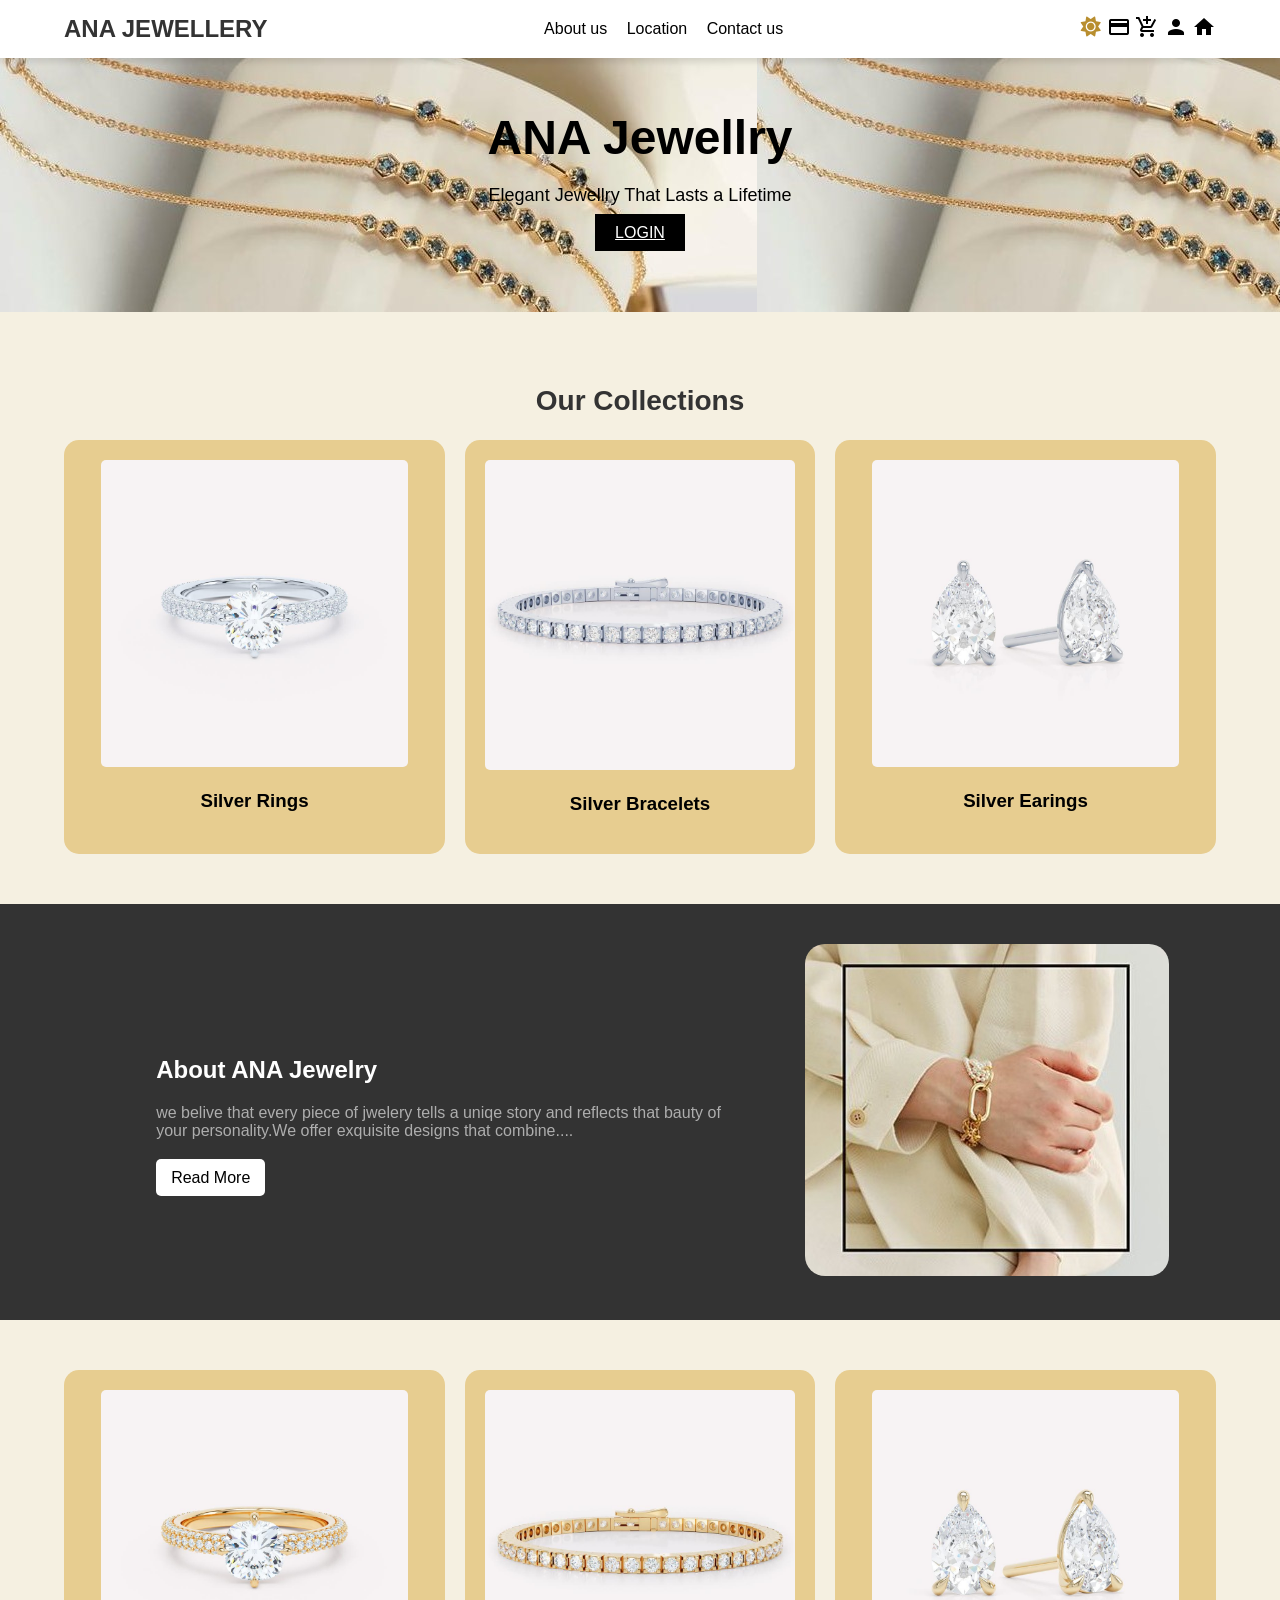
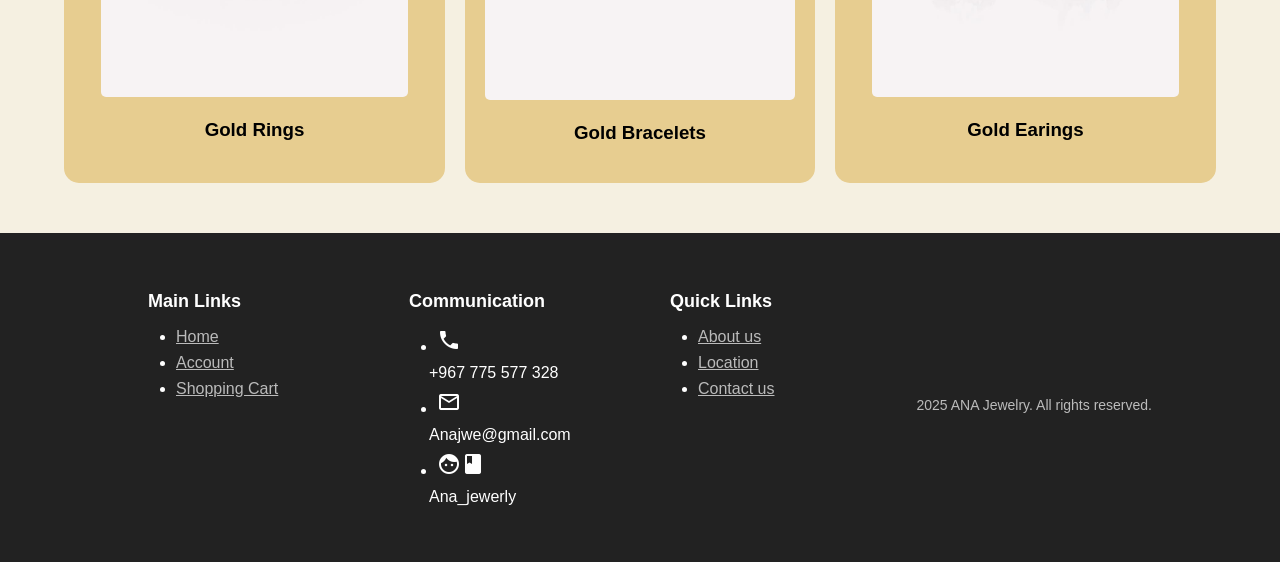
<file: index.html>
<!DOCTYPE html>
<html lang="ar">
<head>
    <meta charset="UTF-8">
    <title>جارِ التحويل...</title>
    <script>
        window.location.replace("html/mainpage.html");
    </script>
</head>
<body>
    <p>جارِ التحويل... إذا لم يتم نقلك تلقائياً، <a href="html/mainpage.html">اضغط هنا للدخول</a>.</p>
</body>
</html>
</file>
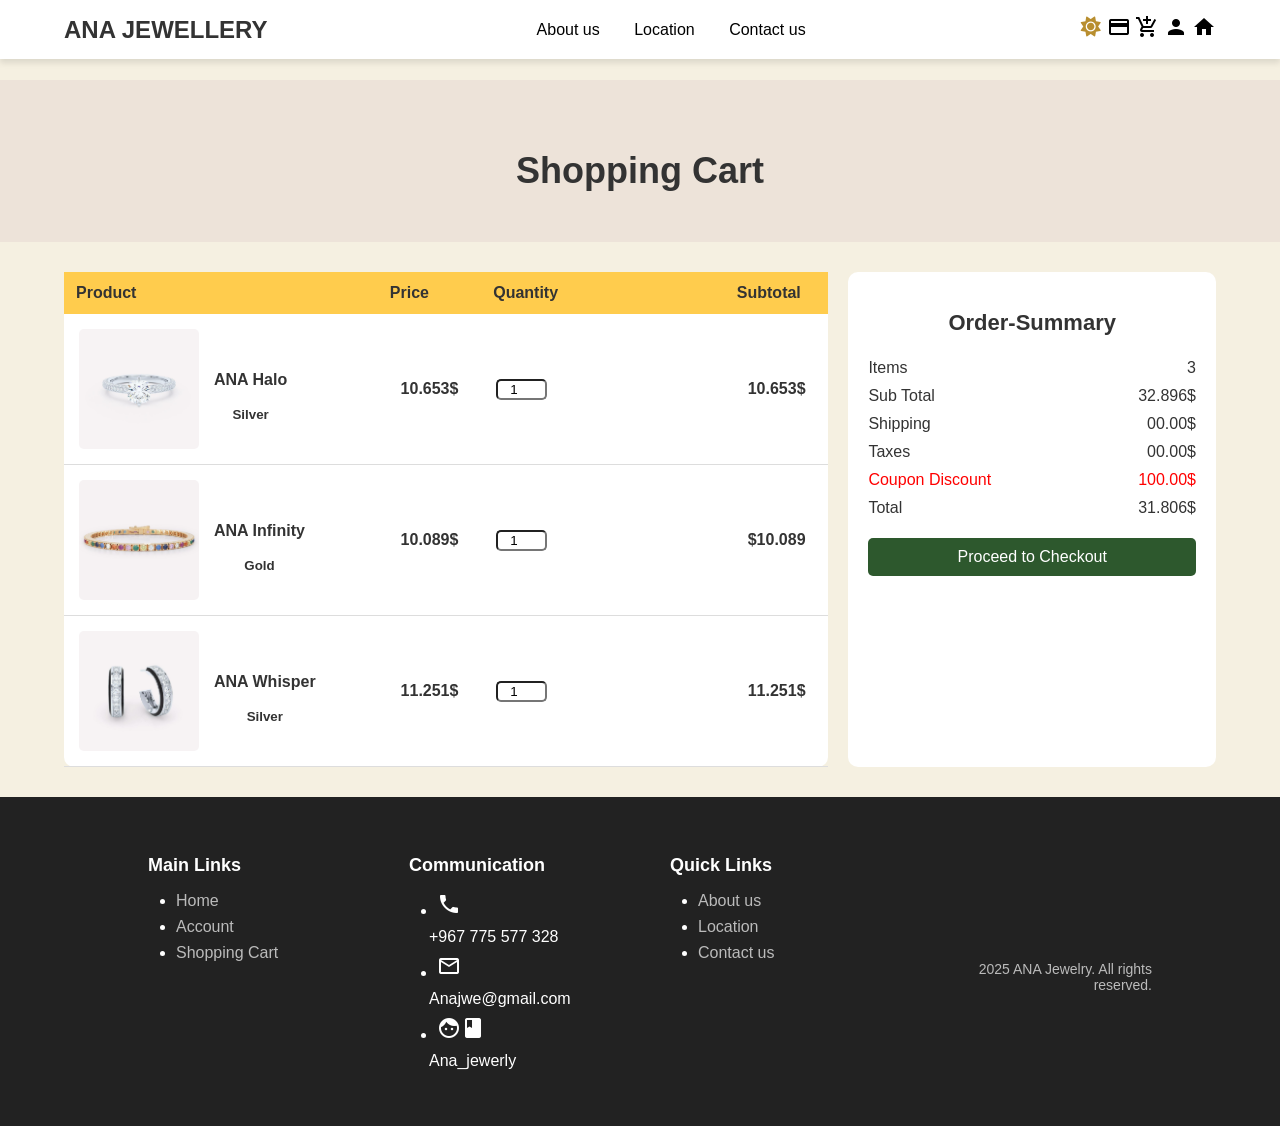
<file: html/cart.html>
<!DOCTYPE html>
<html lang="en">
<head>
    <meta charset="UTF-8">
    <meta name="viewport" content="width=device-width, initial-scale=1.0">
    <title>Cart Shopping</title>
    <link href="https://fonts.googleapis.com/icon?family=Material+Icons" rel="stylesheet">
    <link rel="stylesheet" href="https://cdnjs.cloudflare.com/ajax/libs/font-awesome/6.0.0/css/all.min.css">
    <link rel="stylesheet" href="../css/cart.css">
</head>
<body>
    <header>
        <div class="logo">ANA JEWELLERY</div>
        <nav>
            <a href="aboutus.html">About us</a>
            <a href="locationpage.html">Location</a>
            <a href="contactpage.html">Contact us</a>
        </nav>
        <div class="icon">
            <a href="payment.html"><i class="material-icons">payment</i></a>
            <a href="cart.html" target="_blank"><i class="material-icons">add_shopping_cart</i></a>
            <a href="loginpage.html" target="_blank"><i class="material-icons">person</i></a>
            <a href="mainpage.html"><i class="material-icons">home</i></a>
            <button id="dark-mode-toggle">
                <i class="fas fa-sun"></i>
            </button>
        </div>
    </header>

    <section class="catalog-header">
        <h1>Shopping Cart</h1>
    </section>
    
    <section class="cart-container">
        <table class="cart-table">
           <thead>
            <tr>
               <th>Product</th>
               <th>Price</th>
               <th>Quantity</th>
               <th class="subtotal">Subtotal</th>
            </tr>
           </thead>
          <tbody>
            <tr>
                <td class="product">
                  <img src="images/ring5.jpg" >
                      <div>
                       <p>ANA Halo</p>
                          <small>
                            Silver
                          </small>
                      </div>
                </td>
                <td> 
                    10.653$
                </td>

                <td>
                <input type="number" value="1" min="1">
              </td>
            <td>
                10.653$
            </td>
            </tr>

            <tr>
                <td class="product">
                  <img src="images/brac3.jpg" >
                      <div>
                       <p>ANA Infinity</p>
                          <small>
                            Gold
                          </small>
                      </div>
                </td>
                <td> 
                    10.089$
                </td>

                <td>
                <input type="number" value="1" min="1">
              </td>
            <td>
                $10.089
            </td>
            </tr>

            <tr>
                <td class="product">
                  <img src="images/ear12.jpg" >
                      <div>
                       <p>ANA Whisper</p>
                          <small>
                           Silver
                          </small>
                      </div>
                </td>
                <td> 
                    11.251$
                </td>

                <td>
                <input type="number" value="1" min="1">
              </td>
            <td>
                11.251$
            </td>
            </tr> 

          </tbody>
        </table>
         <aside class="order-summary">
            <h2>Order-Summary</h2>
            <div class="summary-item"><span>Items</span><span>3</span></div>
            <div class="summary-item"><span>Sub Total</span><span>32.896$</span> </div>
            <div class="summary-item"><span>Shipping</span><span>00.00$</span> </div>
            <div class="summary-item"><span>Taxes</span><span>00.00$</span> </div>
            <div class="summary-item discount"><span>Coupon Discount</span><span>100.00$</span> </div>
            <div class="summary-item"><span>Total</span><span>31.806$</span> </div>
           <div><a href="payment.html"><p class="summary-item-btn">Proceed to Checkout </p></a></div>
         </aside>
    </section>

    <footer>
        <div class="footer-container">
            <div class="footer-section">
                <h3>Main Links</h3>
                <ul>
                    <li><a href="mainpage.html">Home</a></li>
                    <li><a href="loginpage.html">Account</a></li>
                    <li><a href="cart.html">Shopping Cart</a></li>
                </ul>
            </div>
    
            <div class="footer-section">
                <h3>Communication</h3>
                <ul>
                    <li><i class="material-icons">call</i></li>
                    <span>+967 775 577 328</span><br>
                    <li><i class="material-icons">mail_outline</i></li>
                    <span>Anajwe@gmail.com</span><br>
                    <li><i class="material-icons">facebook</i></li>
                    <span>Ana_jewerly</span><br>
                </ul>
            </div>
    
            <div class="footer-section">
                <h3>Quick Links</h3>
                <ul>
                    <li><a href="aboutus.html">About us</a></li>
                    <li><a href="locationpage.html">Location</a></li>
                    <li><a href="contactpage.html">Contact us</a></li>
                </ul>
            </div>
    
            <div class="footer-bottom">
                <p>2025 ANA Jewelry. All rights reserved.</p>
            </div>
        </div>
    </footer>
    <script src="../js/style.js"></script>
        </body>
</html>
</file>
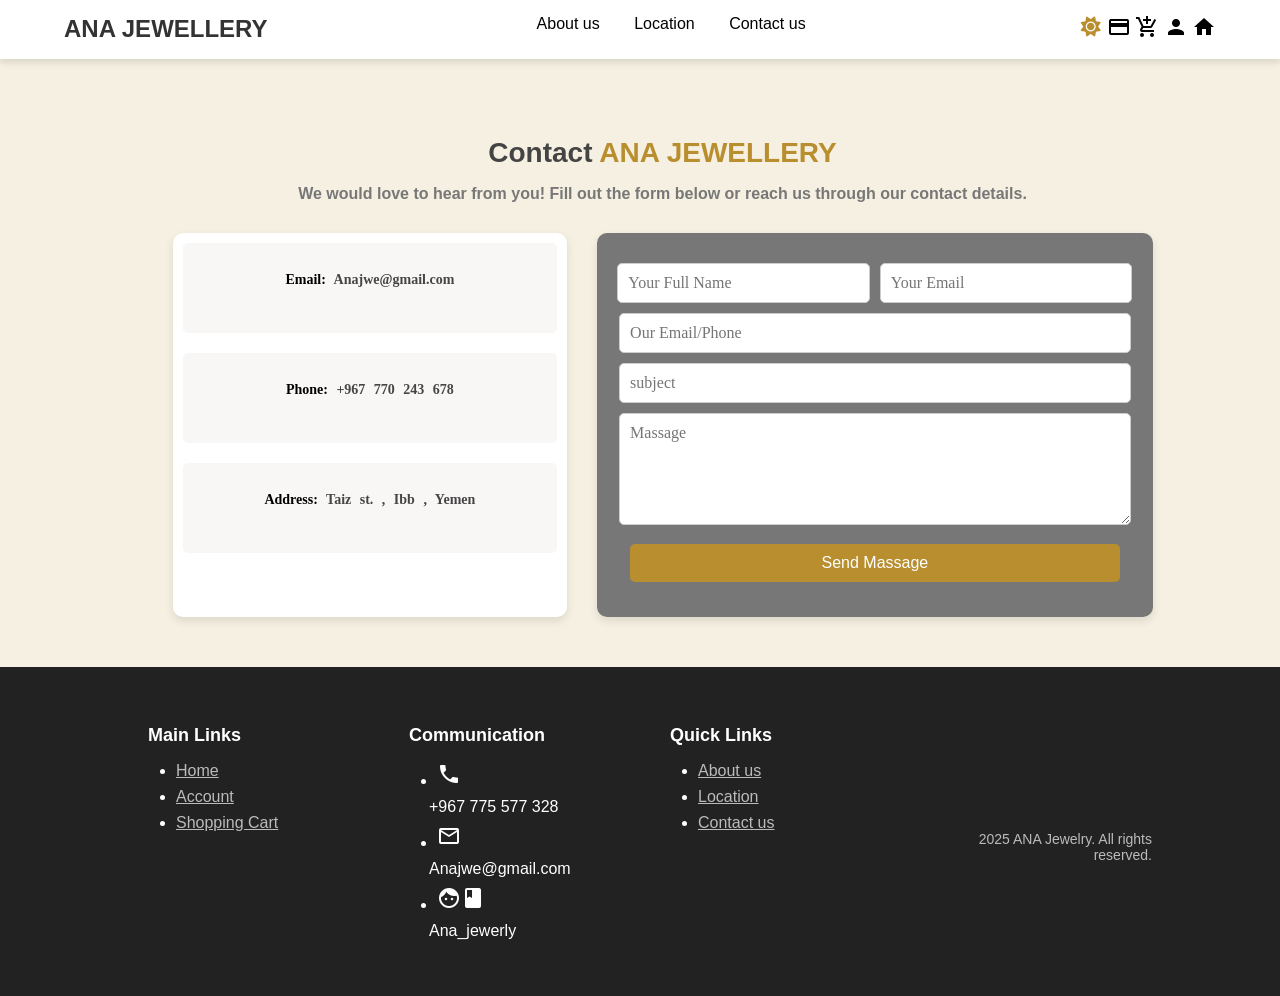
<file: html/contactpage.html>
<!DOCTYPE html>
<html lang="en">
<head>
    <meta charset="UTF-8">
    <meta name="viewport" content="width=device-width, initial-scale=1.0">
    <title>Contact Us</title>
    <link href="https://fonts.googleapis.com/icon?family=Material+Icons" rel="stylesheet">
    <link rel="stylesheet" href="https://cdnjs.cloudflare.com/ajax/libs/font-awesome/6.0.0/css/all.min.css">
    <link rel="stylesheet" href="../css/contactpage.css">
</head>
<body>
    <header>
        <div class="logo">ANA JEWELLERY</div>
        <nav>
            <a href="aboutus.html">About us</a>
            <a href="locationpage.html">Location</a>
            <a href="contactpage.html">Contact us</a>
        </nav>
        <div class="icon">
            <a href="payment.html" target="_blank"><i class="material-icons">payment</i></a>
            <a href="cart.html" target="_blank"><i class="material-icons">add_shopping_cart</i></a>
            <a href="loginpage.html" target="_blank"><i class="material-icons">person</i></a>
            <a href="mainpage.html"><i class="material-icons">home</i></a>
            <button id="dark-mode-toggle">
                <i class="fas fa-sun"></i>
            </button>
        </div>
    </header>

<section class="contact-section">
    <div class="contact-container">
            <h2>Contact <span>ANA JEWELLERY</span></h2>
            <p>We would love to hear from you! Fill out the form below or reach us through our contact details.</p>
    
        <div class="contact-content">
            <div class="contact-info">
            <div class="info-box"><p><strong style="color: black;">Email:  </strong>Anajwe@gmail.com</p></div>
            <div class="info-box"> <p><strong  style="color: black;">Phone:  </strong>+967 770 243 678</p></div>
            <div class="info-box"><p><strong  style="color: black;">Address:  </strong>Taiz st. , Ibb , Yemen</p></div>
            </div>

        <div class="contact-form">
        <form action="" method="post">
        <div class="form-group">
            <input type="text" name="name" placeholder="Your Full Name" required>
            <input type="email" name="email" required placeholder="Your Email">
        </div>
        <input type="text" name="our email/phone" placeholder="Our Email/Phone">
        <input type="text" name="subject" placeholder="subject" required>
        <textarea name="Massage" id="" rows="5" placeholder="Massage" required></textarea>

        <button type="submit" class="btn">Send Massage</button>
        </form>
         </div>
    </div>
</div>
</section>

    <footer>
        <div class="footer-container">
            <div class="footer-section">
                <h3>Main Links</h3>
                <ul>
                    <li><a href="mainpage.html">Home</a></li>
                    <li><a href="loginpage.html">Account</a></li>
                    <li><a href="cart.html">Shopping Cart</a></li>
                </ul>
            </div>
    
            <div class="footer-section">
                <h3>Communication</h3>
                <ul>
                    <li><i class="material-icons">call</i></li>
                    <span>+967 775 577 328</span><br>
                    <li><i class="material-icons">mail_outline</i></li>
                    <span>Anajwe@gmail.com</span><br>
                    <li><i class="material-icons">facebook</i></li>
                    <span>Ana_jewerly</span><br>
                </ul>
            </div>
    
            <div class="footer-section">
                <h3>Quick Links</h3>
                <ul>
                    <li><a href="aboutus.html">About us</a></li>
                    <li><a href="locationpage.html">Location</a></li>
                    <li><a href="contactpage.html">Contact us</a></li>
                </ul>
            </div>
    
            <div class="footer-bottom">
                <p>2025 ANA Jewelry. All rights reserved.</p>
            </div>
        </div>
    </footer>
    <script src="../js/style.js"></script>

</body>
</html>
</file>
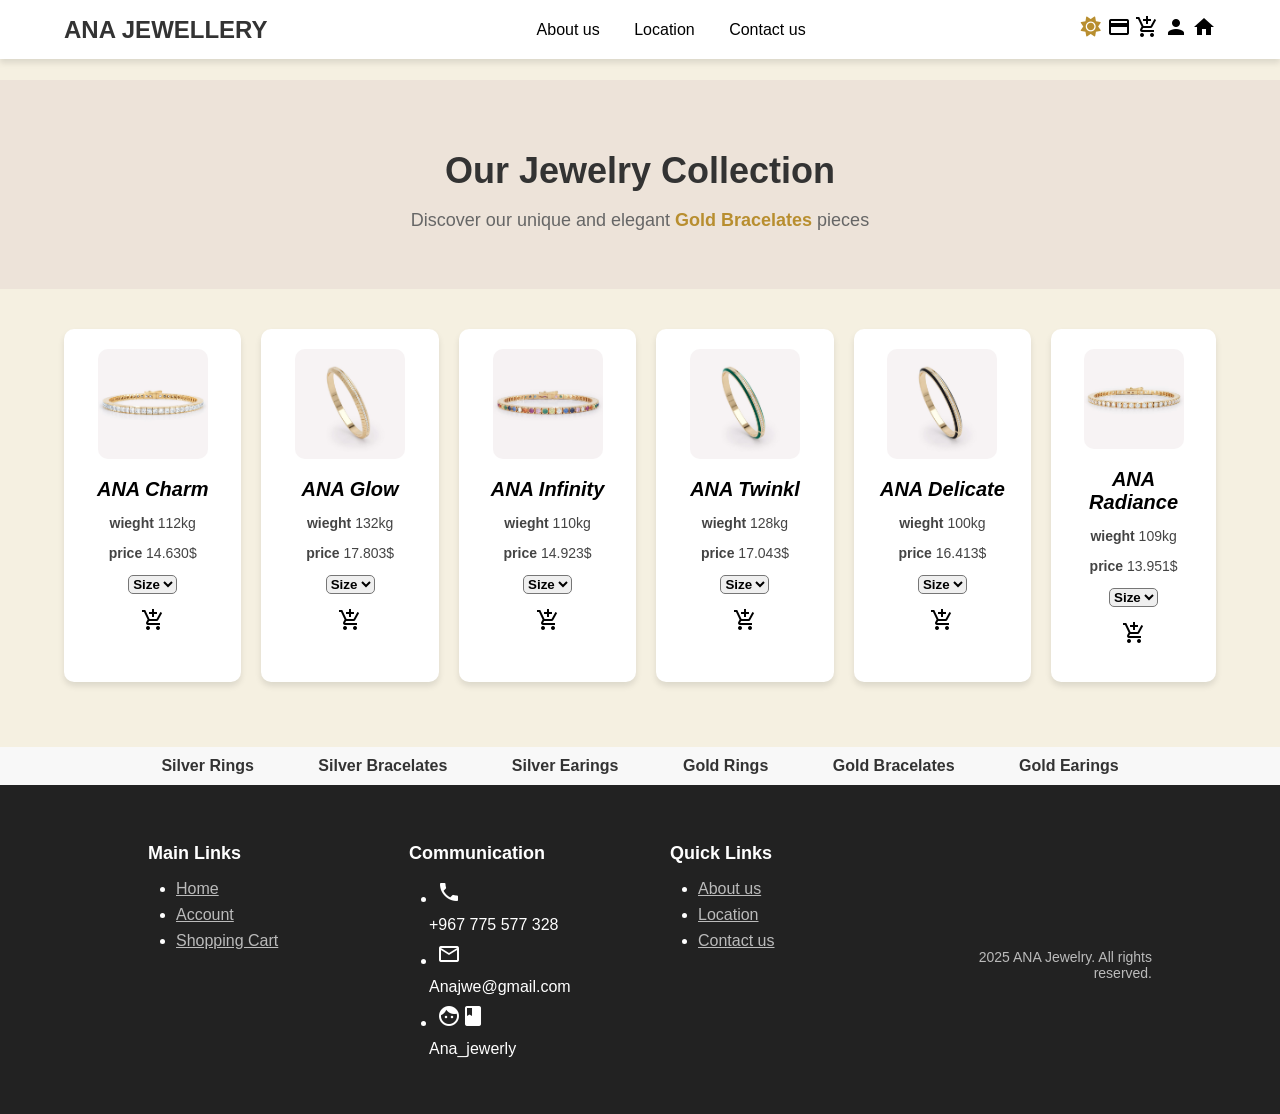
<file: html/gold-b.html>
<!DOCTYPE html>
<html lang="en">
<head>
    <meta charset="UTF-8">
    <meta name="viewport" content="width=device-width, initial-scale=1.0">
    <title>Gold Bracelate</title>
    <link href="https://fonts.googleapis.com/icon?family=Material+Icons" rel="stylesheet">
    <link rel="stylesheet" href="https://cdnjs.cloudflare.com/ajax/libs/font-awesome/6.0.0/css/all.min.css">
    <link rel="stylesheet" href="../css/gold-b.css">
</head>
<body>
    <header>
        <div class="logo">ANA JEWELLERY</div>
        <nav>
            <a href="aboutus.html">About us</a>
            <a href="locationpage.html">Location</a>
            <a href="contactpage.html">Contact us</a>
        </nav>
        <div class="icon">
            <a href="payment.html" target="_blank"><i class="material-icons">payment</i></a>
            <a href="cart.html" target="_blank"><i class="material-icons">add_shopping_cart</i></a>
            <a href="loginpage.html" target="_blank"><i class="material-icons">person</i></a>
            <a href="mainpage.html"><i class="material-icons">home</i></a>
            <button id="dark-mode-toggle">
                <i class="fas fa-sun"></i>
            </button>
        </div>
    </header>


    <section class="catalog-header">
        <h1>Our Jewelry Collection</h1>
        <p>Discover our unique and elegant <strong  style="color: #b88e2f;">Gold Bracelates</strong> pieces</p>
    </section>


   <section class="catalog-section">
    <div class="pro">
        <img src="images/brac1.jpg" alt="">
        <h3>ANA Charm</h3>
        <pre>
            A charming bracelet decorated with 
            elegant comments that add peronal touch
        </pre>
        <p><b>wieght</b> 112kg</p>
        <p><b>price </b>14.630$</p>
        <select name="size" id="">
            <option value="" selected disabled><b>Size</b></option>
            <option value="4">4</option>
            <option value="5">5</option>
            <option value="6">6</option>
            <option value="7">7</option>
        </select>
        <p><a href="cart.html"><i class="material-icons">add_shopping_cart</i></a></p>
    </div>

    <div class="pro">
        <img src="images/brac2.jpg" alt="">
        <h3>ANA Glow</h3>
        <pre>
            A bright bracelet that reflects
            femininity and sparkle
        </pre>
        <p><b>wieght</b> 132kg</p>
        <p><b>price </b>17.803$</p>
        <select name="size" id="">
            <option value="" selected disabled><b>Size</b></option>
            <option value="4">4</option>
            <option value="5">5</option>
            <option value="6">6</option>
            <option value="7">7</option>
        </select>
        <p><a href="cart.html"><i class="material-icons">add_shopping_cart</i></a></p>
    </div>

    <div class="pro">
        <img src="images/brac3.jpg" alt="">
        <h3>ANA Infinity</h3>
        <pre>
            A bracelet designed by the symbol 
            of infinity to express entral love
        </pre>
        <p><b>wieght</b> 110kg</p>
        <p><b>price </b>14.923$</p>
        <select name="size" id="">
            <option value="" selected disabled><b>Size</b></option>
            <option value="4">4</option>
            <option value="5">5</option>
            <option value="6">6</option>
            <option value="7">7</option>
        </select>
        <p><a href="cart.html"><i class="material-icons">add_shopping_cart</i></a></p>
    </div>

    <div class="pro">
        <img src="images/brac4.jpg" alt="">
        <h3>ANA Twinkl</h3>
        <pre>
            A luxurious bracelet that combines
              elegance and striking sparkle
        </pre>
        <p><b>wieght</b> 128kg</p>
        <p><b>price </b>17.043$</p>
        <select name="size" id="">
            <option value="" selected disabled><b>Size</b></option>
            <option value="4">4</option>
            <option value="5">5</option>
            <option value="6">6</option>
            <option value="7">7</option>
        </select>
        <p><a href="cart.html"><i class="material-icons">add_shopping_cart</i></a></p>
    </div>

    <div class="pro">
        <img src="images/brac5.jpg" alt="">
        <h3>ANA Delicate</h3>
        <pre>
            A simple and soft bracelet
               that fits all times 
        </pre>
        <p><b>wieght</b> 100kg</p>
        <p><b>price </b>16.413$</p>
        <select name="size" id="">
            <option value="" selected disabled><b>Size</b></option>
            <option value="4">4</option>
            <option value="5">5</option>
            <option value="6">6</option>
            <option value="7">7</option>
            </select>
            <p><a href="cart.html"><i class="material-icons">add_shopping_cart</i></a></p>
    </div>

    <div class="pro">
        <img src="images/brac6.jpg" alt="">
        <h3>ANA Radiance</h3>
        <pre>
            A delicate bracelet that sparkling touches
               that shine like a star in the sky
        </pre>
        <p><b>wieght</b> 109kg</p>
        <p><b>price </b>13.951$</p>
        <select name="size" id="">
            <option value="" selected disabled><b>Size</b></option>
            <option value="4">4</option>
            <option value="5">5</option>
            <option value="6">6</option>
            <option value="7">7</option>
        </select>
        <p><a href="cart.html"><i class="material-icons">add_shopping_cart</i></a></p>
    </div>
   </section>

   <div class="catalog-links">
    <a href="silver-r.html">Silver Rings</a>
    <a href="silver-b.html">Silver Bracelates</a>
    <a href="silver-e.html">Silver Earings</a>
    <a href="gold-r.html">Gold Rings</a>
    <a href="Gold-b.html">Gold Bracelates</a>
    <a href="Gold-e.html">Gold Earings</a>
   </div>

<footer>
    <div class="footer-container">
        <div class="footer-section">
            <h3>Main Links</h3>
            <ul>
                <li><a href="mainpage.html">Home</a></li>
                <li><a href="loginpage.html">Account</a></li>
                <li><a href="cart.html">Shopping Cart</a></li>
            </ul>
        </div>

        <div class="footer-section">
            <h3>Communication</h3>
            <ul>
                <li><i class="material-icons">call</i></li>
                <span>+967 775 577 328</span><br>
                <li><i class="material-icons">mail_outline</i></li>
                <span>Anajwe@gmail.com</span><br>
                <li><i class="material-icons">facebook</i></li>
                <span>Ana_jewerly</span><br>
            </ul>
        </div>

        <div class="footer-section">
            <h3>Quick Links</h3>
            <ul>
                <li><a href="aboutus.html">About us</a></li>
                <li><a href="locationpage.html">Location</a></li>
                <li><a href="contactpage.html">Contact us</a></li>
            </ul>
        </div>

        <div class="footer-bottom">
            <p>2025 ANA Jewelry. All rights reserved.</p>
        </div>
    </div>
</footer>
<script src="../js/style.js"></script>
</body>
</html>
</file>
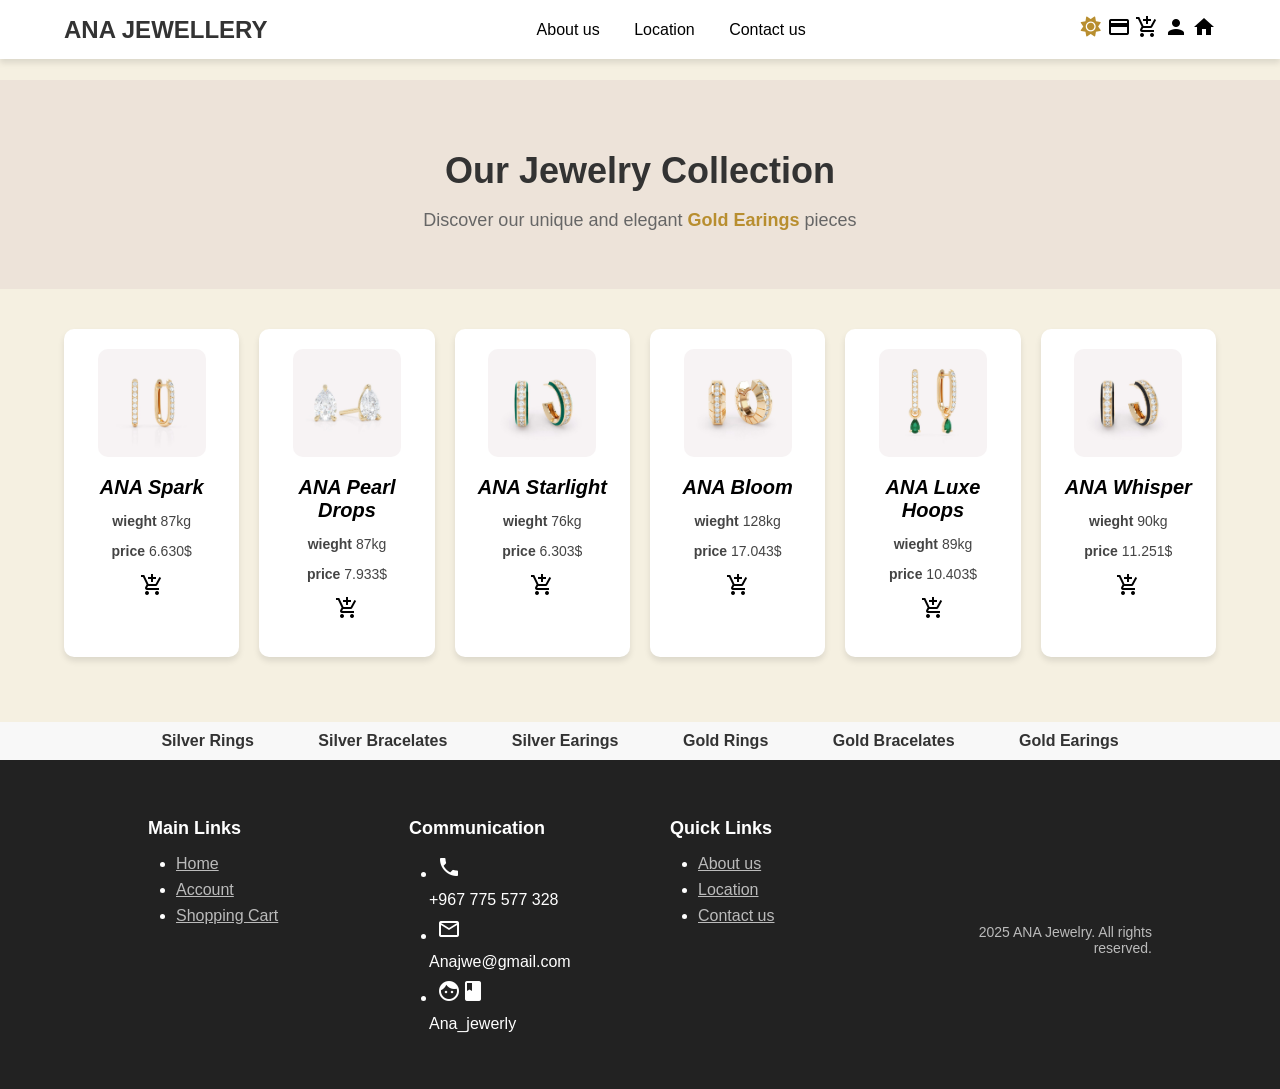
<file: html/gold-e.html>
<!DOCTYPE html>
<html lang="en">
<head>
    <meta charset="UTF-8">
    <meta name="viewport" content="width=device-width, initial-scale=1.0">
    <title>Gold Earing</title>
    <link href="https://fonts.googleapis.com/icon?family=Material+Icons" rel="stylesheet">
    <link rel="stylesheet" href="https://cdnjs.cloudflare.com/ajax/libs/font-awesome/6.0.0/css/all.min.css">
    <link rel="stylesheet" href="../css/gold-e.css">
</head>
<body>
    <header>
        <div class="logo">ANA JEWELLERY</div>
        <nav>
            <a href="aboutus.html">About us</a>
            <a href="locationpage.html">Location</a>
            <a href="contactpage.html">Contact us</a>
        </nav>
        <div class="icon">
            <a href="payment.html" target="_blank"><i class="material-icons">payment</i></a>
            <a href="cart.html" target="_blank"><i class="material-icons">add_shopping_cart</i></a>
            <a href="loginpage.html" target="_blank"><i class="material-icons">person</i></a>
            <a href="mainpage.html"><i class="material-icons">home</i></a>
            <button id="dark-mode-toggle">
                <i class="fas fa-sun"></i>
            </button>
        </div>
    </header>


    <section class="catalog-header">
        <h1>Our Jewelry Collection</h1>
        <p>Discover our unique and elegant <strong style="color: #b88e2f;">Gold Earings</strong> pieces</p>
    </section>


   <section class="catalog-section">
    <div class="pro">
        <img src="images/ear1.jpg" alt="">
        <h3>ANA Spark</h3>
        <pre>
            Glamorous earrings that add a 
            touch of sparkle to your look
        </pre>
        <p><b>wieght</b> 87kg</p>
        <p><b>price </b>6.630$</p>
        <p><a href="cart.html"><i class="material-icons">add_shopping_cart</i></a></p>
    </div>

    <div class="pro">
        <img src="images/ear2.jpg" alt="">
        <h3>ANA Pearl Drops</h3>
        <pre>
            Dangle earrings decorated with
            pearls that add a classic touch
        </pre>
        <p><b>wieght</b> 87kg</p>
        <p><b>price </b>7.933$</p>
        <p><a href="cart.html"><i class="material-icons">add_shopping_cart</i></a></p>
    </div>

    <div class="pro">
        <img src="images/ear3.jpg" alt="">
        <h3>ANA Starlight</h3>
        <pre>
            Earrings inspired by the glitter
              of the stars in the sky
        </pre>
        <p><b>wieght</b> 76kg</p>
        <p><b>price </b>6.303$</p>
        <p><a href="cart.html"><i class="material-icons">add_shopping_cart</i></a></p>
    </div>

    <div class="pro">
        <img src="images/ear4.jpg" alt="">
        <h3>ANA Bloom</h3>
        <pre>
               Floral earrings
            that reflect natural beauty
        </pre>
        <p><b>wieght</b> 128kg</p>
        <p><b>price </b>17.043$</p>
        <p><a href="cart.html"><i class="material-icons">add_shopping_cart</i></a></p>
    </div>

    <div class="pro">
        <img src="images/ear5.jpg" alt="">
        <h3>ANA Luxe Hoops</h3>
        <pre>
            Luxury round earings 
            for special occasions
        </pre>
        <p><b>wieght</b> 89kg</p>
        <p><b>price </b>10.403$</p>
        <p><a href="cart.html"><i class="material-icons">add_shopping_cart</i></a></p>
    </div>

    <div class="pro">
        <img src="images/ear6.jpg" alt="">
        <h3>ANA Whisper</h3>
        <pre>
              Soft earrings with an elegant
            design that suits everyday looks.
        </pre>
        <p><b>wieght</b> 90kg</p>
        <p><b>price </b>11.251$</p>
        <p><a href="cart.html"><i class="material-icons">add_shopping_cart</i></a></p>
    </div>
   </section>

   <div class="catalog-links">
    <a href="silver-r.html">Silver Rings</a>
    <a href="silver-b.html">Silver Bracelates</a>
    <a href="silver-e.html">Silver Earings</a>
    <a href="gold-r.html">Gold Rings</a>
    <a href="Gold-b.html">Gold Bracelates</a>
    <a href="Gold-e.html">Gold Earings</a>
   </div>

<footer>
    <div class="footer-container">
        <div class="footer-section">
            <h3>Main Links</h3>
            <ul>
                <li><a href="mainpage.html">Home</a></li>
                <li><a href="loginpage.html">Account</a></li>
                <li><a href="cart.html">Shopping Cart</a></li>
            </ul>
        </div>

        <div class="footer-section">
            <h3>Communication</h3>
            <ul>
                <li><i class="material-icons">call</i></li>
                <span>+967 775 577 328</span><br>
                <li><i class="material-icons">mail_outline</i></li>
                <span>Anajwe@gmail.com</span><br>
                <li><i class="material-icons">facebook</i></li>
                <span>Ana_jewerly</span><br>
            </ul>
        </div>

        <div class="footer-section">
            <h3>Quick Links</h3>
            <ul>
                <li><a href="aboutus.html">About us</a></li>
                <li><a href="locationpage.html">Location</a></li>
                <li><a href="contactpage.html">Contact us</a></li>
            </ul>
        </div>

        <div class="footer-bottom">
            <p>2025 ANA Jewelry. All rights reserved.</p>
        </div>
    </div>
</footer>
<script src="../js/style.js"></script>
</body>
</html>
</file>
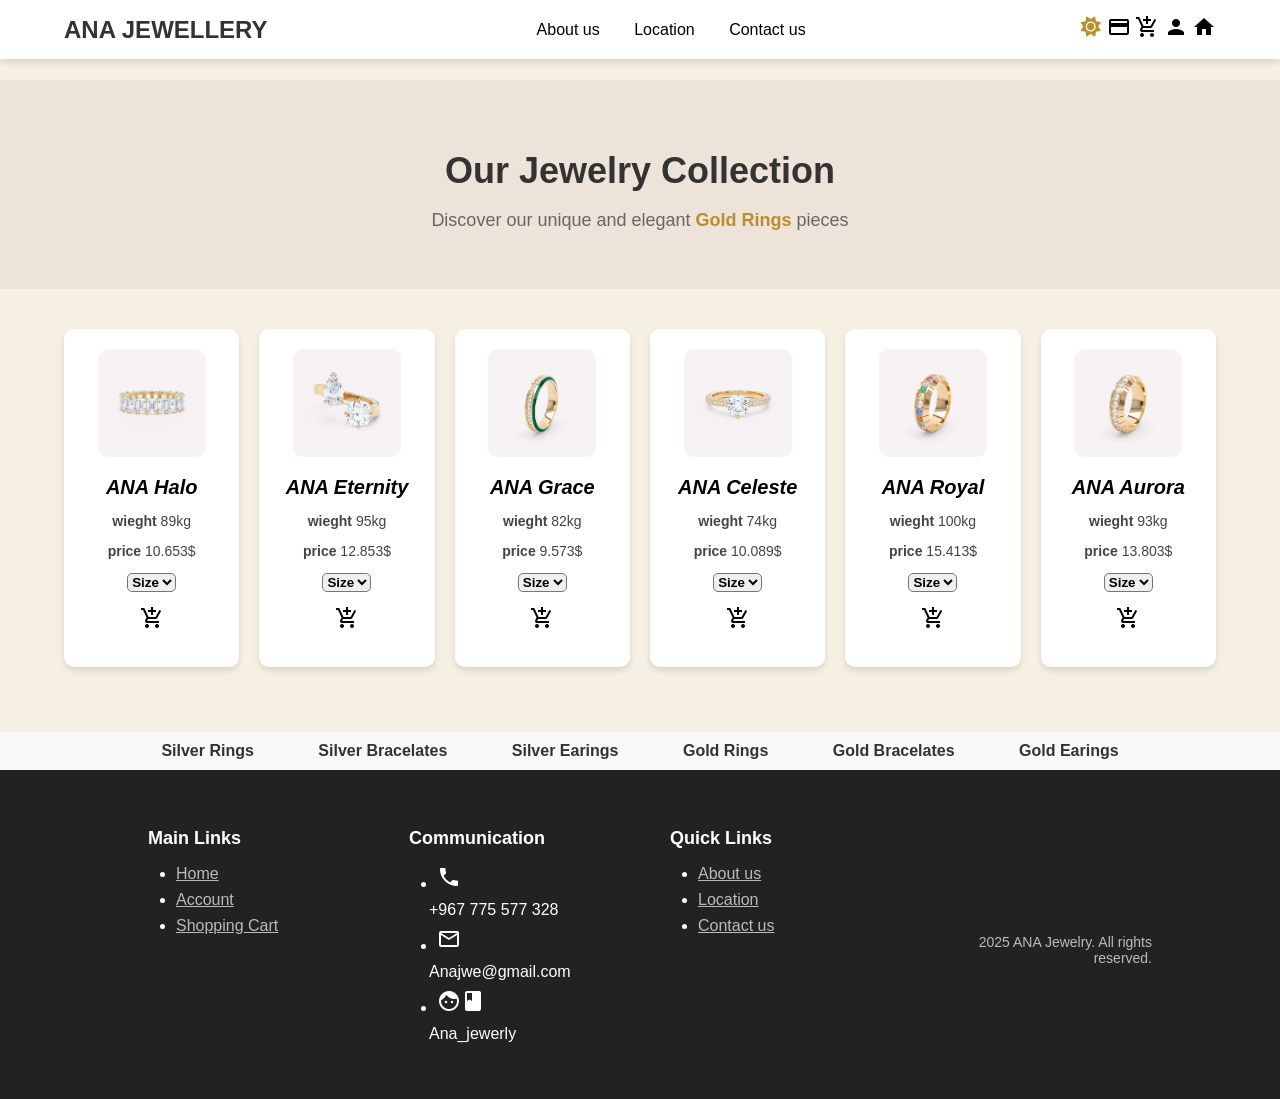
<file: html/gold-r.html>
<!DOCTYPE html>
<html lang="en">
<head>
    <meta charset="UTF-8">
    <meta name="viewport" content="width=device-width, initial-scale=1.0">
    <title>Gold Rings</title>
    <link href="https://fonts.googleapis.com/icon?family=Material+Icons" rel="stylesheet">
    <link rel="stylesheet" href="https://cdnjs.cloudflare.com/ajax/libs/font-awesome/6.0.0/css/all.min.css">
    <link rel="stylesheet" href="../css/gold-r.css">
</head>
<body>
    <header>
        <div class="logo">ANA JEWELLERY</div>
        <nav>
            <a href="aboutus.html">About us</a>
            <a href="locationpage.html">Location</a>
            <a href="contactpage.html">Contact us</a>
        </nav>
        <div class="icon">
            <a href="payment.html" target="_blank"><i class="material-icons">payment</i></a>
            <a href="cart.html" target="_blank"><i class="material-icons">add_shopping_cart</i></a>
            <a href="loginpage.html" target="_blank"><i class="material-icons">person</i></a>
            <a href="mainpage.html"><i class="material-icons">home</i></a>
            <button id="dark-mode-toggle">
                <i class="fas fa-sun"></i>
            </button>
        </div>
    </header>


    <section class="catalog-header">
        <h1>Our Jewelry Collection</h1>
        <p>Discover our unique and elegant <strong  style="color: #b88e2f;">Gold Rings</strong> pieces</p>
    </section>


   <section class="catalog-section">
    <div class="pro">
        <img src="images/ring7.jpg" alt="">
        <h3>ANA Halo</h3>
        <pre>
            A round ring with a luxurious touch 
            that radiates like a limionous halo
        </pre>
        <p><b>wieght</b> 89kg</p>
        <p><b>price </b>10.653$</p>
        <select name="size" id="">
            <option value="" selected disabled><b>Size</b></option>
            <option value="4">4</option>
            <option value="5">5</option>
            <option value="6">6</option>
            <option value="7">7</option>
        </select>
        <p><a href="cart.html"><i class="material-icons">add_shopping_cart</i></a></p>
    </div>

    <div class="pro">
        <img src="images/ring8.jpg" alt="">
        <h3>ANA Eternity</h3>
        <pre>
            A ring with a timeless design 
            that symbolizes enteral love
        </pre>
        <p><b>wieght</b> 95kg</p>
        <p><b>price </b>12.853$</p>
        <select name="size" id="">
            <option value="" selected disabled><b>Size</b></option>
            <option value="4">4</option>
            <option value="5">5</option>
            <option value="6">6</option>
            <option value="7">7</option>
        </select>
        <p><a href="cart.html"><i class="material-icons">add_shopping_cart</i></a></p>
    </div>

    <div class="pro">
        <img src="images/ring9.jpg" alt="">
        <h3>ANA Grace</h3>
        <pre>
            Elegant ring with soft detalies 
            overflowing with sophistication
        </pre>
        <p><b>wieght</b> 82kg</p>
        <p><b>price </b>9.573$</p>
        <select name="size" id="">
            <option value="" selected disabled><b>Size</b></option>
            <option value="4">4</option>
            <option value="5">5</option>
            <option value="6">6</option>
            <option value="7">7</option>
        </select>
        <p><a href="cart.html"><i class="material-icons">add_shopping_cart</i></a></p>
    </div>

    <div class="pro">
        <img src="images/ring10.jpg" alt="">
        <h3>ANA Celeste</h3>
        <pre>
            A fine ring that reflects the beauty
            of the sky and its stars
        </pre>
        <p><b>wieght</b> 74kg</p>
        <p><b>price </b>10.089$</p>
        <select name="size" id="">
            <option value="" selected disabled><b>Size</b></option>
            <option value="4">4</option>
            <option value="5">5</option>
            <option value="6">6</option>
            <option value="7">7</option>
        </select>
        <p><a href="cart.html"><i class="material-icons">add_shopping_cart</i></a></p>
    </div>

    <div class="pro">
        <img src="images/ring11.jpg" alt="">
        <h3>ANA Royal</h3>
        <pre>
            Royal ring with a luxurious design that
            reflects luxury and attractiveness
        </pre>
        <p><b>wieght</b> 100kg</p>
        <p><b>price </b>15.413$</p>
        <select name="size" id="">
            <option value="" selected disabled><b>Size</b></option>
            <option value="4">4</option>
            <option value="5">5</option>
            <option value="6">6</option>
            <option value="7">7</option>
            </select>
            <p><a href="cart.html"><i class="material-icons">add_shopping_cart</i></a></p>
    </div>

    <div class="pro">
        <img src="images/ring12.jpg" alt="">
        <h3>ANA Aurora</h3>
        <pre>
            A ring inspired by the charming
                colors of the aurora
        </pre>
        <p><b>wieght</b> 93kg</p>
        <p><b>price </b>13.803$</p>
        <select name="size" id="">
            <option value="" selected disabled><b>Size</b></option>
            <option value="4">4</option>
            <option value="5">5</option>
            <option value="6">6</option>
            <option value="7">7</option>
        </select>
        <p><a href="cart.html"><i class="material-icons">add_shopping_cart</i></a></p>
    </div>
   </section>

   <div class="catalog-links">
    <a href="silver-r.html">Silver Rings</a>
    <a href="silver-b.html">Silver Bracelates</a>
    <a href="silver-e.html">Silver Earings</a>
    <a href="gold-r.html">Gold Rings</a>
    <a href="Gold-b.html">Gold Bracelates</a>
    <a href="Gold-e.html">Gold Earings</a>
   </div>

<footer>
    <div class="footer-container">
        <div class="footer-section">
            <h3>Main Links</h3>
            <ul>
                <li><a href="mainpage.html">Home</a></li>
                <li><a href="loginpage.html">Account</a></li>
                <li><a href="cart.html">Shopping Cart</a></li>
            </ul>
        </div>

        <div class="footer-section">
            <h3>Communication</h3>
            <ul>
                <li><i class="material-icons">call</i></li>
                <span>+967 775 577 328</span><br>
                <li><i class="material-icons">mail_outline</i></li>
                <span>Anajwe@gmail.com</span><br>
                <li><i class="material-icons">facebook</i></li>
                <span>Ana_jewerly</span><br>
            </ul>
        </div>

        <div class="footer-section">
            <h3>Quick Links</h3>
            <ul>
                <li><a href="aboutus.html">About us</a></li>
                <li><a href="locationpage.html">Location</a></li>
                <li><a href="contactpage.html">Contact us</a></li>
            </ul>
        </div>

        <div class="footer-bottom">
            <p>2025 ANA Jewelry. All rights reserved.</p>
        </div>
    </div>
</footer>
<script src="../js/style.js"></script>
</body>
</html>
</file>
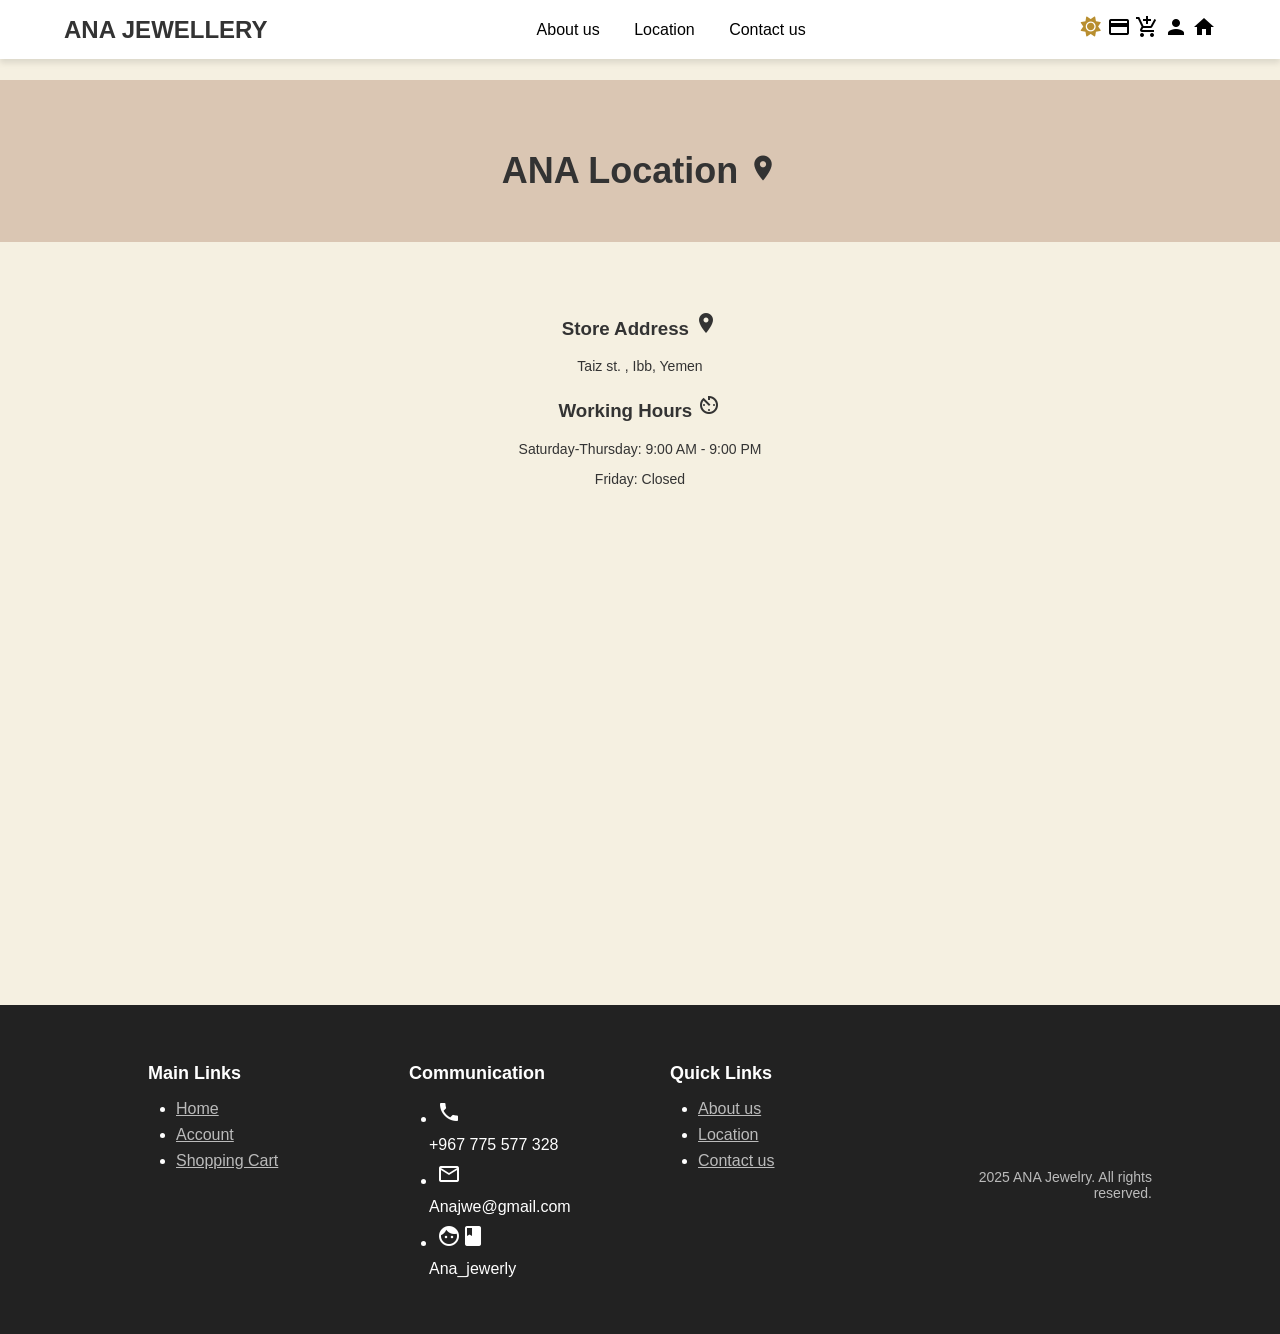
<file: html/locationpage.html>
<!DOCTYPE html>
<html lang="en">
<head>
    <meta charset="UTF-8">
    <meta name="viewport" content="width=device-width, initial-scale=1.0">
    <title>ANA Location</title>
    <link href="https://fonts.googleapis.com/icon?family=Material+Icons" rel="stylesheet">
    <link rel="stylesheet" href="https://cdnjs.cloudflare.com/ajax/libs/font-awesome/6.0.0/css/all.min.css">
    <link rel="stylesheet" href="../css/locationpage.css">
</head>
<body>
    <header>
        <div class="logo">ANA JEWELLERY</div>
        <nav>
            <a href="aboutus.html">About us</a>
            <a href="locationpage.html">Location</a>
            <a href="contactpage.html">Contact us</a>
        </nav>
        <div class="icon">
            <a href="payment.html" target="_blank"><i class="material-icons">payment</i></a>
            <a href="cart.html" target="_blank"><i class="material-icons">add_shopping_cart</i></a>
            <a href="loginpage.html" target="_blank"><i class="material-icons">person</i></a>
            <a href="mainpage.html" ><i class="material-icons">home</i></a>
            <button id="dark-mode-toggle">
                <i class="fas fa-sun"></i>
            </button>
        </div>
    </header>
    <section class="catalog-header">
        <h1> ANA Location  <i class="material-icons" style="font-size: 30px;">place</i>
        </h1>
    </section>

    <section class="location-section">
            <div class="store-info">
                <h3>Store Address  <i class="material-icons">place</i>
                </h3>
                <p>Taiz st. , Ibb, Yemen </p>
            </div>
            <div class="store-info">
                <h3>Working Hours  <i class="material-icons">av_timer</i></h3>
                <p>Saturday-Thursday: 9:00 AM - 9:00 PM </p>
                <p>Friday: Closed</p>
            </div>
            <div class="map">
               <iframe src="https://www.google.com/maps/embed?pb=!1m14!1m12!1m3!1d7743.625894344087!2d44.18638507251495!3d13.969736913393495!2m3!1f0!2f0!3f0!3m2!1i1024!2i768!4f13.1!5e0!3m2!1sar!2s!4v1739301370487!5m2!1sar!2s" width="600" height="450" style="border:0;" allowfullscreen="" loading="lazy" referrerpolicy="no-referrer-when-downgrade" width="100%" height="400">
                
                </iframe>
    </section>

    <footer>
        <div class="footer-container">
            <div class="footer-section">
                <h3>Main Links</h3>
                <ul>
                    <li><a href="mainpage.html">Home</a></li>
                    <li><a href="loginpage.html">Account</a></li>
                    <li><a href="cart.html">Shopping Cart</a></li>
                </ul>
            </div>

            <div class="footer-section">
                <h3>Communication</h3>
                <ul>
                    <li><i class="material-icons">call</i></li>
                    <span>+967 775 577 328</span><br>
                    <li><i class="material-icons">mail_outline</i></li>
                    <span>Anajwe@gmail.com</span><br>
                    <li><i class="material-icons">facebook</i></li>
                    <span>Ana_jewerly</span><br>
                </ul>
            </div>

            <div class="footer-section">
                <h3>Quick Links</h3>
                <ul>
                    <li><a href="aboutus.html">About us</a></li>
                    <li><a href="locationpage.html">Location</a></li>
                    <li><a href="contactpage.html">Contact us</a></li>
                </ul>
            </div>

            <div class="footer-bottom">
                <p>2025 ANA Jewelry. All rights reserved.</p>
            </div>
        </div>
    </footer>
    <script src="../js/style.js"></script>
</body>
</html>
</file>
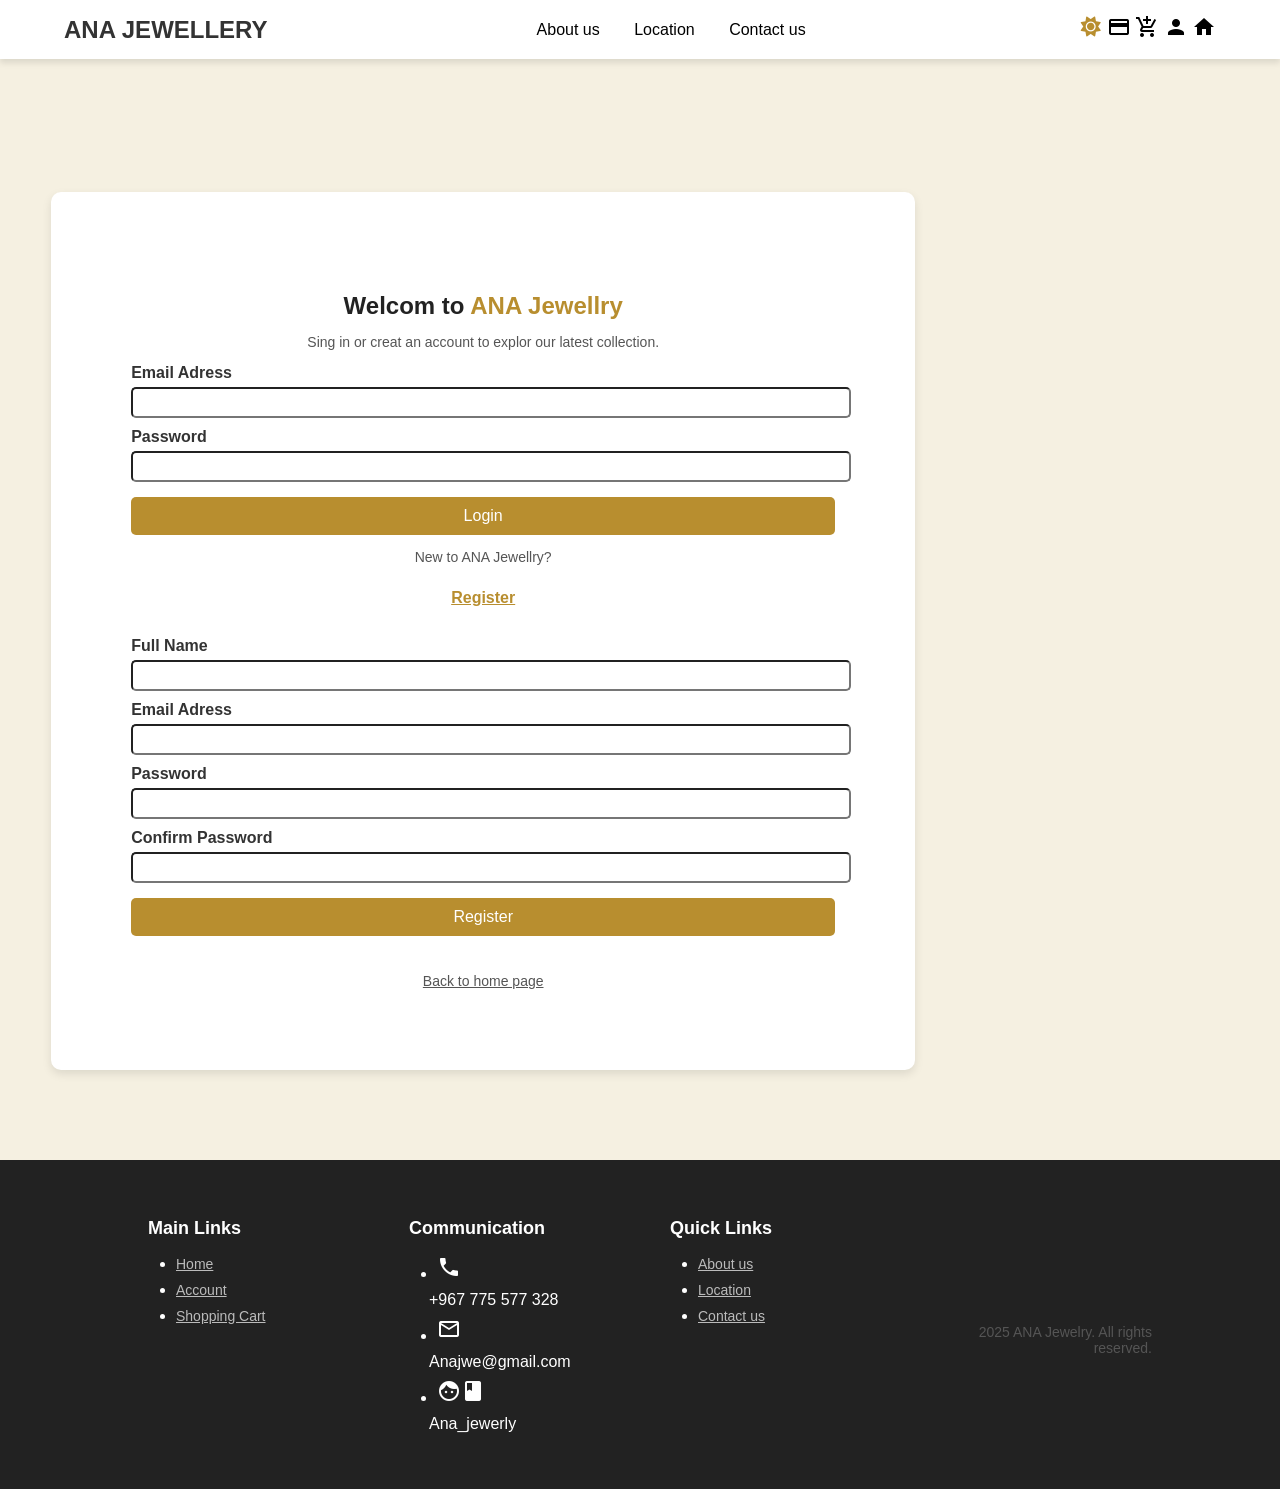
<file: html/loginpage.html>
<!DOCTYPE html>
<html lang="en">
<head>
    <meta charset="UTF-8">
    <meta name="viewport" content="width=device-width, initial-scale=1.0">
    <title>Login</title>
    <link href="https://fonts.googleapis.com/icon?family=Material+Icons" rel="stylesheet">
    <link rel="stylesheet" href="https://cdnjs.cloudflare.com/ajax/libs/font-awesome/6.0.0/css/all.min.css">
    <link rel="stylesheet" href="../css/loginpage.css">
</head>
<body>
    <header>
        <div class="logo">ANA JEWELLERY</div>
        <nav>
            <a href="aboutus.html">About us</a>
            <a href="locationpage.html">Location</a>
            <a href="contactpage.html">Contact us</a>
        </nav>
        <div class="icon">
            <a href="payment.html"  target="_blank"><i class="material-icons">payment</i></a>
            <a href="cart.html" target="_blank"><i class="material-icons">add_shopping_cart</i></a>
            <a href="loginpage.html" target="_blank"><i class="material-icons">person</i></a>
            <a href="mainpage.html"><i class="material-icons">home</i></a>
            <button id="dark-mode-toggle">
                <i class="fas fa-sun"></i>
            </button>
        </div>
    </header>


    <div  class="container">
        <h2>Welcom to <span>ANA Jewellry</span></h2>
        <p>Sing in or creat an account to explor our latest collection.</p>

    <div class="form-box">
        
        <form action="mainpage.html" method="get" onsubmit="return validateForm(event)">
           
            
            <label for="email">Email Adress</label>
            <input type="email" name="email" required id="email">

            <label for="password">Password</label>
            <input type="password" name="password"  required id="password">
       
           <button type="submit" class="btn" >Login</button>
        </form>

        <form action="mainpage.html"  method="get">
            <p>New to ANA Jewellry?</p>
            <div class="btn-box">
                <button class="register-btn">Register</button>
            </div>
           

            <label>Full Name</label>
            <input type="text" name="name" id="name" required>

            <label>Email Adress</label>
            <input type="email" name="email" id="email" required>

            <label>Password</label>
            <input type="password" name="password"  minlength="8" id="password" required>

            <label>Confirm Password</label>
            <input type="password" name="confire-password" minlength="8" id="password" required>

            <button type="submit" class="btn" >Register</button>
        </form>
        
        <br><br>
        <a href="mainpage.html">Back to home page</a>
    </div>
</div>

    <footer>
        <div class="footer-container">
            <div class="footer-section">
                <h3>Main Links</h3>
                <ul>
                    <li><a href="mainpage.html">Home</a></li>
                    <li><a href="loginpage.html">Account</a></li>
                    <li><a href="cart.html" target="_blank">Shopping Cart</a></li>
                </ul>
            </div>

            <div class="footer-section">
                <h3>Communication</h3>
                <ul>
                    <li><i class="material-icons">call</i></li>
                    <span>+967 775 577 328</span><br>
                    <li><i class="material-icons">mail_outline</i></li>
                    <span>Anajwe@gmail.com</span><br>
                    <li><i class="material-icons">facebook</i></li>
                    <span>Ana_jewerly</span><br>
                </ul>
            </div>

            <div class="footer-section">
                <h3>Quick Links</h3>
                <ul>
                    <li><a href="aboutus.html">About us</a></li>
                    <li><a href="locationpage.html">Location</a></li>
                    <li><a href="contactpage.html">Contact us</a></li>
                </ul>
            </div>

            <div class="footer-bottom">
                <p>2025 ANA Jewelry. All rights reserved.</p>
            </div>
        </div>
    </footer>
  
<script>
    function validateForm(event) {
        let email = document.getElementById("email").value.trim();
        let password = document.getElementById("password").value.trim();
        console.log(email, password);
        
        if (email === "" || password === "") {
            alert("الرجاء إدخال البريد الإلكتروني وكلمة المرور!");
            return false; // Prevent form submission
        } else {
            alert("تم تسجيل دخولك بنجاح! تستطيع الان تصفح ANA Jewellry بسهولة");
            window.location.href = "mainpage.html";
            return false; // Allow form submission
        }
    }
    </script>
      <script src="../js/style.js"></script>
</body>
</html>
</file>
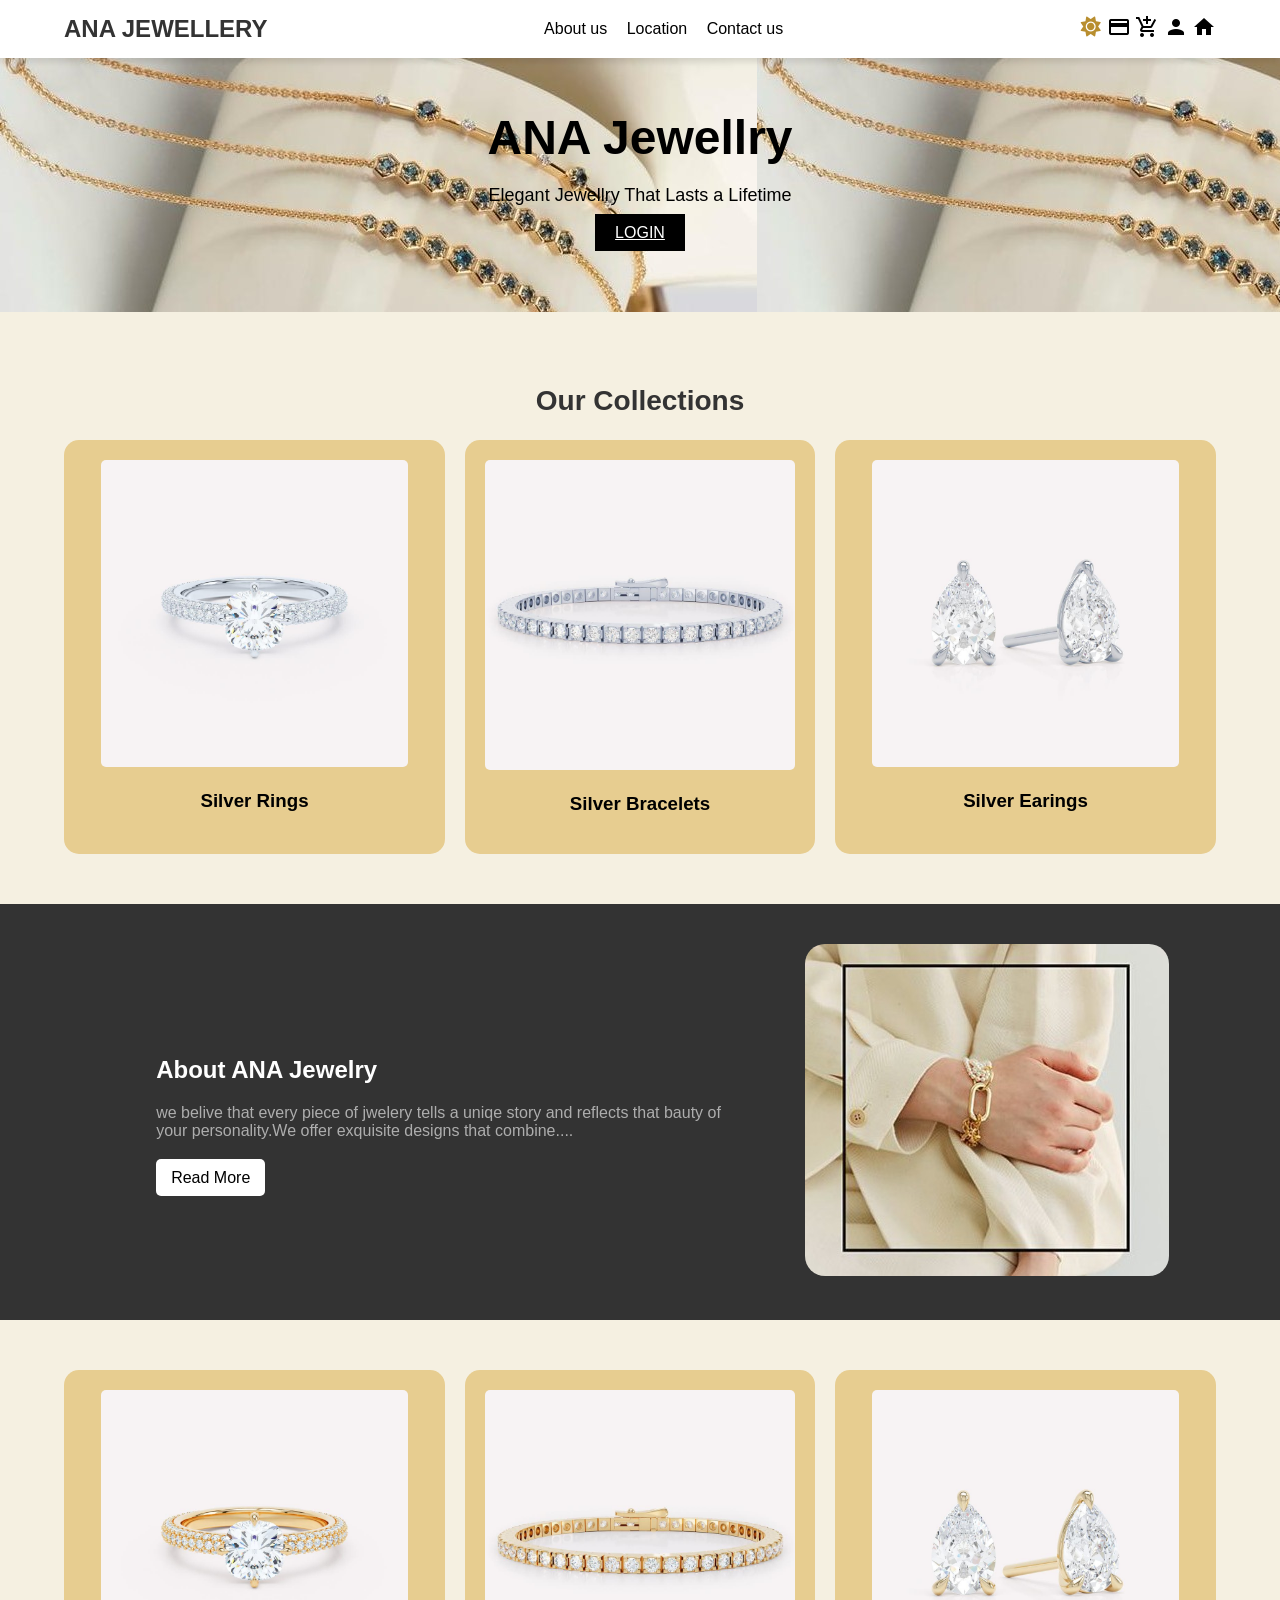
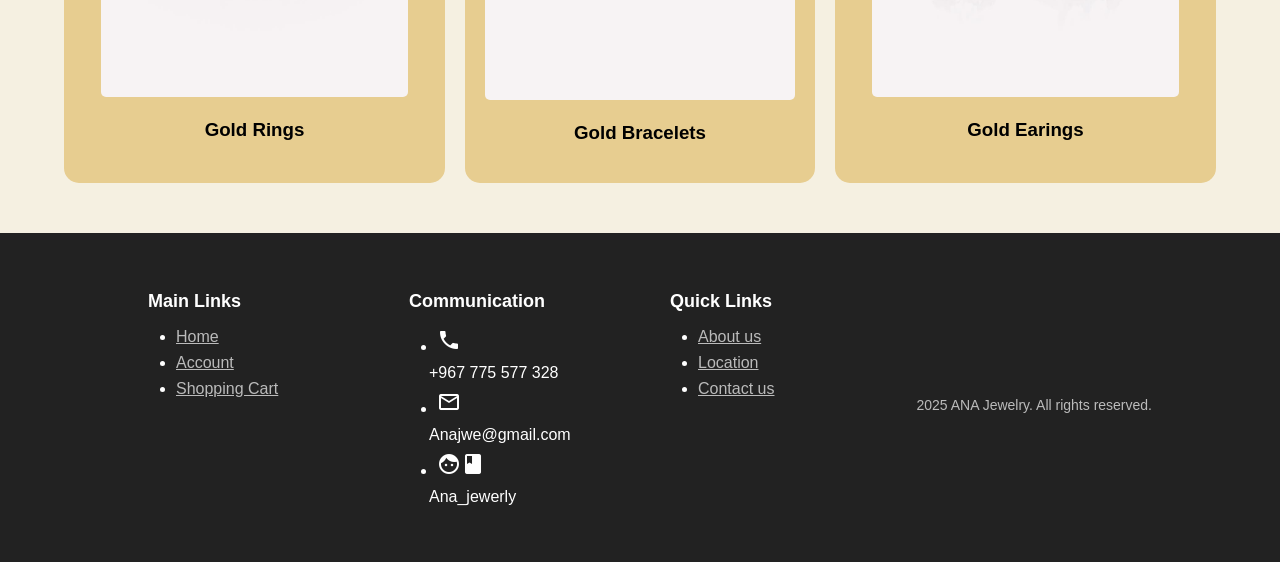
<file: html/mainpage.html>
<!DOCTYPE html>
<html lang="en">
<head>
    <meta charset="UTF-8">
    <meta name="viewport" content="width=device-width, initial-scale=1.0">
    <title>ANA Jewellry</title>
    <link href="https://fonts.googleapis.com/icon?family=Material+Icons" rel="stylesheet">
    <link rel="stylesheet" href="https://cdnjs.cloudflare.com/ajax/libs/font-awesome/6.0.0/css/all.min.css">
    <link rel="stylesheet" href="../css/mainpage.css">
</head>
<body>
    <header>
        <div class="logo">ANA JEWELLERY</div>
        <nav>
            <a href="aboutus.html">About us</a>
            <a href="locationpage.html">Location</a>
            <a href="contactpage.html">Contact us</a>
        </nav>
        <div class="icon">
            <a href="payment.html" target="_blank"><i class="material-icons">payment</i></a>
            <a href="cart.html" target="_blank"><i class="material-icons">add_shopping_cart</i></a>
            <a href="loginpage.html" target="_blank"><i class="material-icons">person</i></a>
            <a href="mainpage.html" ><i class="material-icons">home</i></a>
            <button id="dark-mode-toggle">
                <i class="fas fa-sun"></i>
            </button>
        </div>
    </header>

    <section class="main">
        <div class="main-text">
          <h1>ANA Jewellry</h1>
          <p>Elegant Jewellry That Lasts a Lifetime</p>
          <a href="loginpage.html" class="login">LOGIN</a>
        </div>
    </section>
       
    <section class="collection">
        <h2>Our Collections</h2>
        <div class="collection-container">
            <div class="collection-item">
               <a href="silver-r.html"><img src="../images/sir.jpg" alt="" width="90%"></a>
               <a href="silver-r.html"><h3>Silver Rings</h3></a>
            </div>
            <div class="collection-item">
                <a href="silver-b.html"><img src="../images/sip.jpg" alt="" width="100%"></a>
                <a href="silver-b.html"><h3>Silver Bracelets</h3></a>
             </div>
             <div class="collection-item">
                <a href="silver-e.html"><img src="../images/sie.jpg" alt="" width="90%"></a>
                <a href="silver-e.html"><h3>Silver Earings</h3></a>
             </div>
        </div>
    </section>
    
    <section class="about">
        <div class="about-text">
            <h2>About ANA Jewelry</h2>
            <p class="p-about">we belive that every piece of jwelery tells a uniqe story and reflects that bauty 
                of your personality.We offer exquisite designs that combine....</p>
            <a href="aboutus.html">Read More</a>
        </div>
        <div class="about-img">
            <img src="../images/web5.jpg" alt="">
        </div>
    </section>

    <section class="collection">
        <div class="collection-container">
            <div class="collection-item">
               <a href="gold-r.html"><img src="../images/gor.jpg" alt="" width="90%"></a>
               <a href="gold-r.html"><h3>Gold Rings</h3></a>
            </div>
            <div class="collection-item">
                <a href="gold-b.html"><img src="../images/gop.jpg" alt="" width="100%"></a>
                <a href="gold-b.html"><h3>Gold Bracelets</h3></a>
             </div>
             <div class="collection-item">
                <a href="gold-e.html"><img src="../images/goe.jpg" alt="" width="90%"></a>
                <a href="gold-e.html"><h3>Gold Earings</h3></a>
             </div>
        </div>
    </section>

    <footer>
        <div class="footer-container">
            <div class="footer-section">
                <h3>Main Links</h3>
                <ul>
                    <li><a href="mainpage.html">Home</a></li>
                    <li><a href="loginpage.html">Account</a></li>
                    <li><a href="cart.html">Shopping Cart</a></li>
                </ul>
            </div>

            <div class="footer-section">
                <h3>Communication</h3>
                <ul>
                    <li><i class="material-icons">call</i></li>
                    <span>+967 775 577 328</span><br>
                    <li><i class="material-icons">mail_outline</i></li>
                    <span>Anajwe@gmail.com</span><br>
                    <li><i class="material-icons">facebook</i></li>
                    <span>Ana_jewerly</span><br>
                </ul>
            </div>

            <div class="footer-section">
                <h3>Quick Links</h3>
                <ul>
                    <li><a href="aboutus.html">About us</a></li>
                    <li><a href="locationpage.html">Location</a></li>
                    <li><a href="contactpage.html">Contact us</a></li>
                </ul>
            </div>

            <div class="footer-bottom">
                <p>2025 ANA Jewelry. All rights reserved.</p>
            </div>
        </div>
    </footer>
    <script src="../js/style.js"></script>
</body>
</html>
</file>
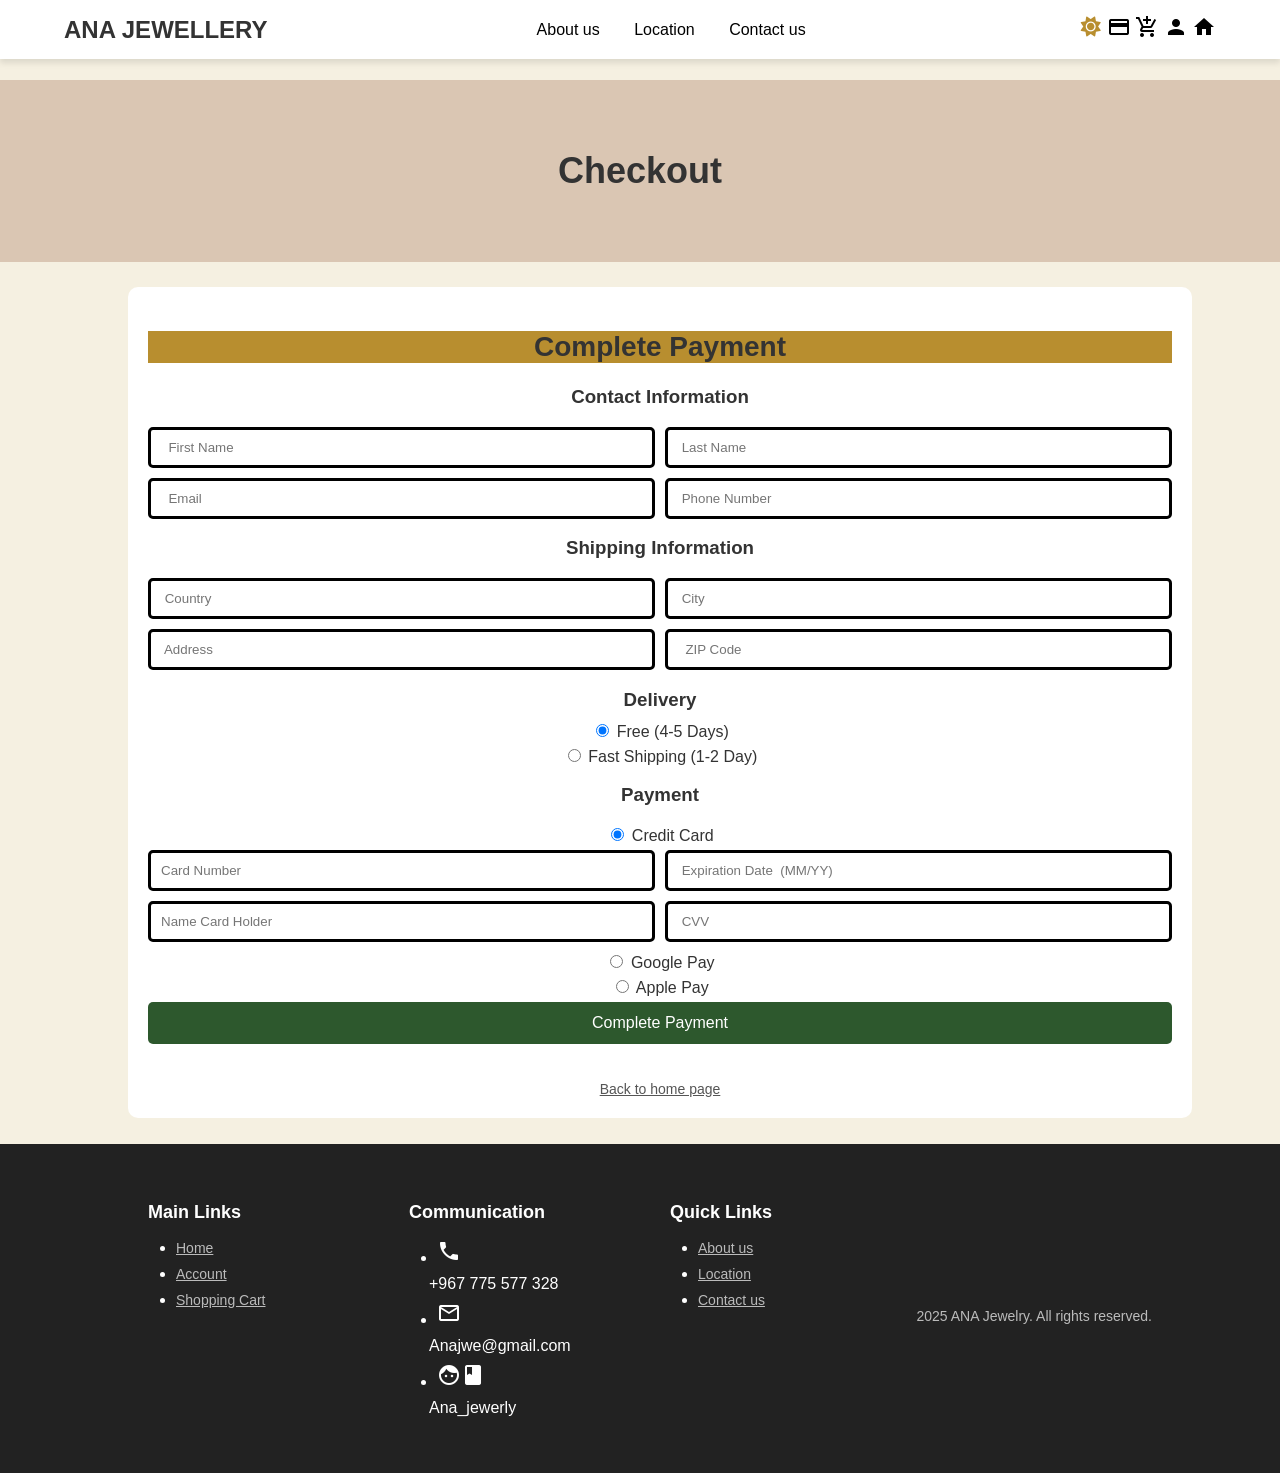
<file: html/payment.html>
<!DOCTYPE html>
<html lang="en">
<head>
    <meta charset="UTF-8">
    <meta name="viewport" content="width=device-width, initial-scale=1.0">
    <title>Payment</title>
    <link href="https://fonts.googleapis.com/icon?family=Material+Icons" rel="stylesheet">
    <link rel="stylesheet" href="https://cdnjs.cloudflare.com/ajax/libs/font-awesome/6.0.0/css/all.min.css">
    <link rel="stylesheet" href="../css/payment.css">
</head>
<body>
    <header>
        <div class="logo">ANA JEWELLERY</div>
        <nav>
            <a href="aboutus.html">About us</a>
            <a href="locationpage.html">Location</a>
            <a href="contactpage.html">Contact us</a>
        </nav>
        <div class="icon">
            <a href="payment.html" target="_blank"><i class="material-icons">payment</i></a>
            <a href="cart.html" target="_blank"><i class="material-icons">add_shopping_cart</i></a>
            <a href="loginpage.html" target="_blank"><i class="material-icons">person</i></a>
            <a href="mainpage.html"><i class="material-icons">home</i></a>
            <button id="dark-mode-toggle">
                <i class="fas fa-sun"></i>
            </button>
        </div>
    </header>

    <section class="catalog-header">
        <h1>Checkout</h1>
    </section>

    <section class="checkout-container">
        <div class="checkout-form">
        
        <h2>Complete Payment</h2>
        
        <form action="mainpage.html" method="post" onsubmit="return validatePymentForm(event)">
        <h3>Contact Information</h3>
        
        <div class="input-group">
        <input type="text" placeholder="  First Name" id="name" required>
        <input type="text" placeholder=" Last Name " id="name" required>
        </div>
        
        <div class="input-group">
        <input type="email" placeholder="  Email" id="email" required>
        <input type="tel" placeholder=" Phone Number "  max="9" id="tel" required>
        </div>
        
        
        <h3> Shipping Information  </h3>
        <div class="input-group">
        <input type="text" placeholder=" Country" id="name" required>
        <input type="text" placeholder=" City " id="name" required>
        </div>
        
        <div class="input-group">
        <input type="text" placeholder=" Address" id="adress" required>
        <input type="text" placeholder="  ZIP Code" id="zipcod" required>
        </div>
        
        <h3 class="h3delivery"> Delivery </h3>
        <label><input type="radio" name="shipping" id="radio" checked> Free (4-5 Days)</label>
        <label><input type="radio" name="shipping" id="radio"> Fast Shipping (1-2 Day)</label>
        
        <h3> Payment </h3>
        <label><input type="radio" name="payment" id="radio" checked> Credit Card</label>
        <div class="input-group">
        <input type="text" placeholder="Card Number" id="cardnumber" required>
        <input type="text" placeholder=" Expiration Date  (MM/YY)" id="mmyy" required>
        </div>
        
        <div class="input-group">
        <input type="text" placeholder= "Name Card Holder" id="namecard" required>
        <input type="text" placeholder=" CVV" id="cvv" required>
        </div>
        
        <label><input type="radio" name="payment" id="payment"> Google Pay</label>
        <label><input type="radio" name="payment" id="payment"> Apple Pay</label>
        <button type="submit" class="payment" > Complete Payment </button>
        </form>
        <br><br>
        <a href="mainpage.html">Back to home page</a>
    </div>
</section>

    <footer>
        <div class="footer-container">
            <div class="footer-section">
                <h3>Main Links</h3>
                <ul>
                    <li><a href="mainpage.html">Home</a></li>
                    <li><a href="loginpage.html">Account</a></li>
                    <li><a href="cart.html">Shopping Cart</a></li>
                </ul>
            </div>

            <div class="footer-section">
                <h3>Communication</h3>
                <ul>
                    <li><i class="material-icons">call</i></li>
                    <span>+967 775 577 328</span><br>
                    <li><i class="material-icons">mail_outline</i></li>
                    <span>Anajwe@gmail.com</span><br>
                    <li><i class="material-icons">facebook</i></li>
                    <span>Ana_jewerly</span><br>
                </ul>
            </div>

            <div class="footer-section">
                <h3>Quick Links</h3>
                <ul>
                    <li><a href="aboutus.html">About us</a></li>
                    <li><a href="locationpage.html">Location</a></li>
                    <li><a href="contactpage.html">Contact us</a></li>
                </ul>
            </div>

            <div class="footer-bottom">
                <p>2025 ANA Jewelry. All rights reserved.</p>
            </div>
        </div>
    </footer>

    <script>
         function validatePaymentForm(event) {
        let name = document.getElementById("name").value.trim();
        let email = document.getElementById("email").value.trim();
        let tel = document.getElementById("tel").value.trim();
        let radio = document.getElementById("radio").value.trim();
        let adress = document.getElementById("adress").value.trim();
        let zipcod = document.getElementById("zipcod").value.trim();
        let codnumber = document.getElementById("codnumber").value.trim();
        let mmyy = document.getElementById("mmyy").value.trim();
         let namecard = document.getElementById("namecard").value.trim();
         let cvv = document.getElementById("cvv").value.trim();
         let payment = document.getElementById("payment").value.trim();
        console.log(name, email,tel,radio,adress,zipcod,codnumber,mmyy,namecard,cvv,payment);
        
        if (name === "" || email === "" || tel === "" || radio === "" || adress === "" || zipcod === "" || codnumber === "" || mmyy === "" || namecard === "" || cvv === "" || payment === "") {
            alert(" الرجاء إدخال جميع عمليات الدفع المطلوبة! ");
            return false; // Prevent form submission
        } 
        else {
            alert(" تمت عملية الدفع بنجاح! شكرا لتسوقك مع ANA Jewellry ");
            return true; // Allow form submission
        }
    }
    </script>

    <script src="../js/style.js"></script>
</body>
</html>
</file>
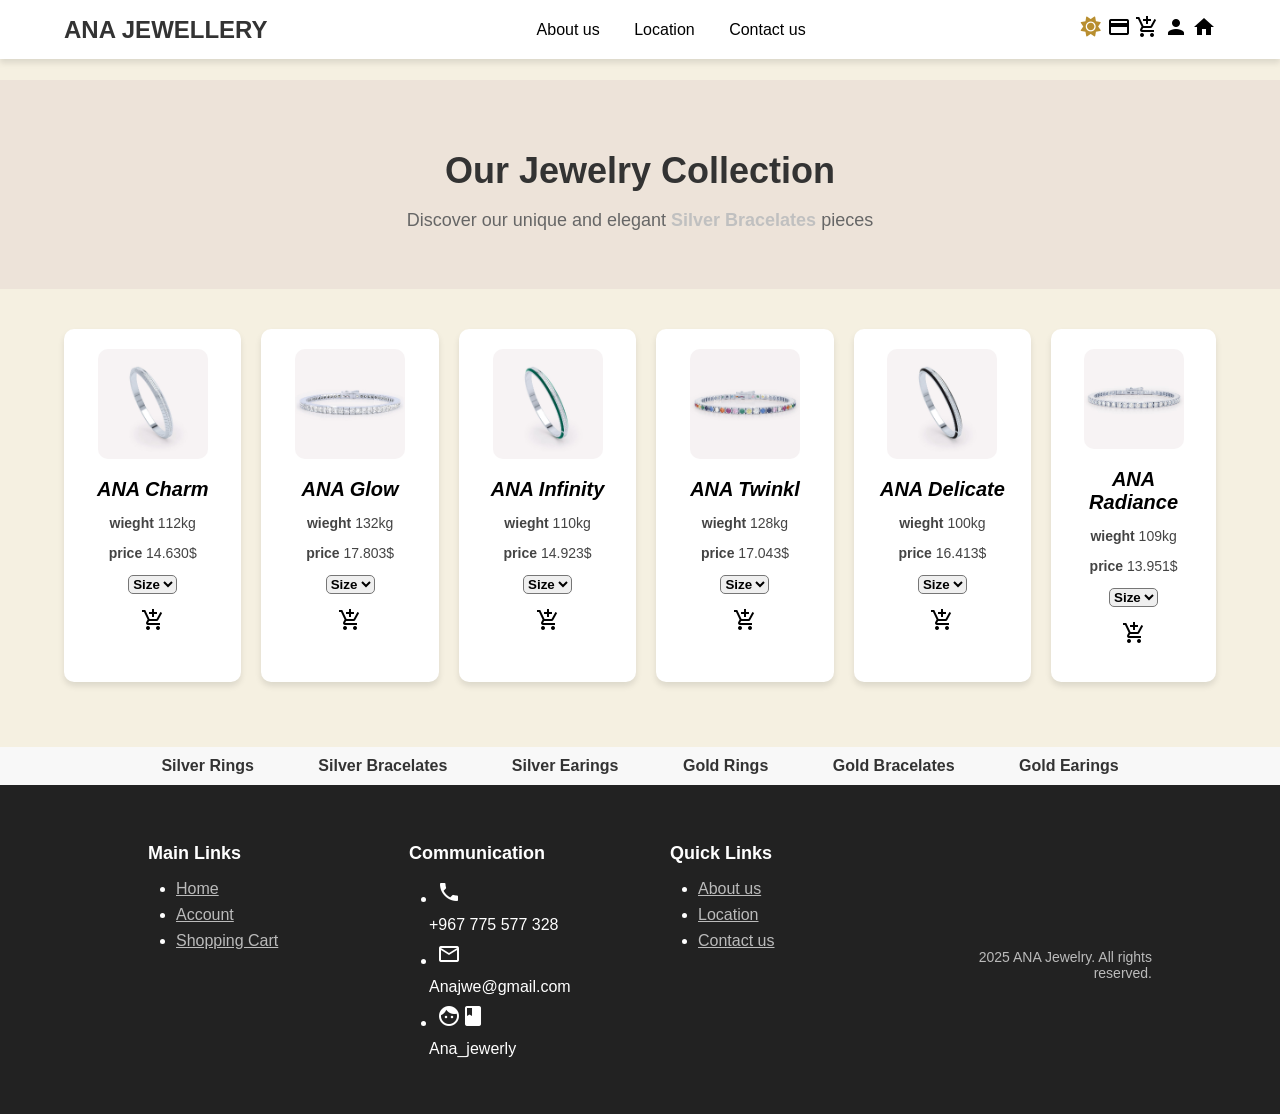
<file: html/silver-b.html>
<!DOCTYPE html>
<html lang="en">
<head>
    <meta charset="UTF-8">
    <meta name="viewport" content="width=device-width, initial-scale=1.0">
    <title>Silvr Bracelate</title>
    <link href="https://fonts.googleapis.com/icon?family=Material+Icons" rel="stylesheet">
    <link rel="stylesheet" href="https://cdnjs.cloudflare.com/ajax/libs/font-awesome/6.0.0/css/all.min.css">
    <link rel="stylesheet" href="../css/silver-b.css">
</head>
<body>
    <header>
        <div class="logo">ANA JEWELLERY</div>
        <nav>
            <a href="aboutus.html">About us</a>
            <a href="locationpage.html">Location</a>
            <a href="contactpage.html">Contact us</a>
        </nav>
        <div class="icon">
            <a href="payment.html" target="_blank"><i class="material-icons">payment</i></a>
            <a href="cart.html" target="_blank"><i class="material-icons">add_shopping_cart</i></a>
            <a href="loginpage.html" target="_blank"><i class="material-icons">person</i></a>
            <a href="mainpage.html" target="_blank"><i class="material-icons">home</i></a>
            <button id="dark-mode-toggle">
                <i class="fas fa-sun"></i>
            </button>
        </div>
    </header>


    <section class="catalog-header">
        <h1>Our Jewelry Collection</h1>
        <p>Discover our unique and elegant <strong style="color: #c0c0c0;">Silver Bracelates</strong> pieces</p>
    </section>


   <section class="catalog-section">
    <div class="pro">
        <img src="images/brac7.jpg" alt="">
        <h3>ANA Charm</h3>
        <pre>
            A charming bracelet decorated with 
            elegant comments that add peronal touch
        </pre>
        <p><b>wieght</b> 112kg</p>
        <p><b>price </b>14.630$</p>
        <select name="size" id="">
            <option value="" selected disabled><b>Size</b></option>
            <option value="4">4</option>
            <option value="5">5</option>
            <option value="6">6</option>
            <option value="7">7</option>
        </select>
        <p><a href="cart.html"><i class="material-icons">add_shopping_cart</i></a></p>
    </div>

    <div class="pro">
        <img src="images/brac8.jpg" alt="">
        <h3>ANA Glow</h3>
        <pre>
            A bright bracelet that reflects
            femininity and sparkle
        </pre>
        <p><b>wieght</b> 132kg</p>
        <p><b>price </b>17.803$</p>
        <select name="size" id="">
            <option value="" selected disabled><b>Size</b></option>
            <option value="4">4</option>
            <option value="5">5</option>
            <option value="6">6</option>
            <option value="7">7</option>
        </select>
        <p><a href="cart.html"><i class="material-icons">add_shopping_cart</i></a></p>
    </div>

    <div class="pro">
        <img src="images/brac10.jpg" alt="">
        <h3>ANA Infinity</h3>
        <pre>
            A bracelet designed by the symbol 
            of infinity to express entral love
        </pre>
        <p><b>wieght</b> 110kg</p>
        <p><b>price </b>14.923$</p>
        <select name="size" id="">
            <option value="" selected disabled><b>Size</b></option>
            <option value="4">4</option>
            <option value="5">5</option>
            <option value="6">6</option>
            <option value="7">7</option>
        </select>
        <p><a href="cart.html"><i class="material-icons">add_shopping_cart</i></a></p>
    </div>

    <div class="pro">
        <img src="images/brac9.jpg" alt="">
        <h3>ANA Twinkl</h3>
        <pre>
            A luxurious bracelet that combines
              elegance and striking sparkle
        </pre>
        <p><b>wieght</b> 128kg</p>
        <p><b>price </b>17.043$</p>
        <select name="size" id="">
            <option value="" selected disabled><b>Size</b></option>
            <option value="4">4</option>
            <option value="5">5</option>
            <option value="6">6</option>
            <option value="7">7</option>
        </select>
        <p><a href="cart.html"><i class="material-icons">add_shopping_cart</i></a></p>
    </div>

    <div class="pro">
        <img src="images/brac11.jpg" alt="">
        <h3>ANA Delicate</h3>
        <pre>
            A simple and soft bracelet
               that fits all times 
        </pre>
        <p><b>wieght</b> 100kg</p>
        <p><b>price </b>16.413$</p>
        <select name="size" id="">
            <option value="" selected disabled><b>Size</b></option>
            <option value="4">4</option>
            <option value="5">5</option>
            <option value="6">6</option>
            <option value="7">7</option>
            </select>
            <p><a href="cart.html"><i class="material-icons">add_shopping_cart</i></a></p>
    </div>

    <div class="pro">
        <img src="images/brac12.jpg" alt="">
        <h3>ANA Radiance</h3>
        <pre>
            A delicate bracelet that sparkling touches
               that shine like a star in the sky
        </pre>
        <p><b>wieght</b> 109kg</p>
        <p><b>price </b>13.951$</p>
        <select name="size" id="">
            <option value="" selected disabled><b>Size</b></option>
            <option value="4">4</option>
            <option value="5">5</option>
            <option value="6">6</option>
            <option value="7">7</option>
        </select>
        <p><a href="cart.html"><i class="material-icons">add_shopping_cart</i></a></p>
    </div>
   </section>

   <div class="catalog-links">
    <a href="silver-r.html">Silver Rings</a>
    <a href="silver-b.html">Silver Bracelates</a>
    <a href="silver-e.html">Silver Earings</a>
    <a href="gold-r.html">Gold Rings</a>
    <a href="Gold-b.html">Gold Bracelates</a>
    <a href="Gold-e.html">Gold Earings</a>
   </div>

<footer>
    <div class="footer-container">
        <div class="footer-section">
            <h3>Main Links</h3>
            <ul>
                <li><a href="mainpage.html">Home</a></li>
                <li><a href="loginpage.html">Account</a></li>
                <li><a href="cart.html">Shopping Cart</a></li>
            </ul>
        </div>

        <div class="footer-section">
            <h3>Communication</h3>
            <ul>
                <li><i class="material-icons">call</i></li>
                <span>+967 775 577 328</span><br>
                <li><i class="material-icons">mail_outline</i></li>
                <span>Anajwe@gmail.com</span><br>
                <li><i class="material-icons">facebook</i></li>
                <span>Ana_jewerly</span><br>
            </ul>
        </div>

        <div class="footer-section">
            <h3>Quick Links</h3>
            <ul>
                <li><a href="aboutus.html">About us</a></li>
                <li><a href="locationpage.html">Location</a></li>
                <li><a href="contactpage.html">Contact us</a></li>
            </ul>
        </div>

        <div class="footer-bottom">
            <p>2025 ANA Jewelry. All rights reserved.</p>
        </div>
    </div>
</footer>
<script src="../js/style.js"></script>
</body>
</html>
</file>
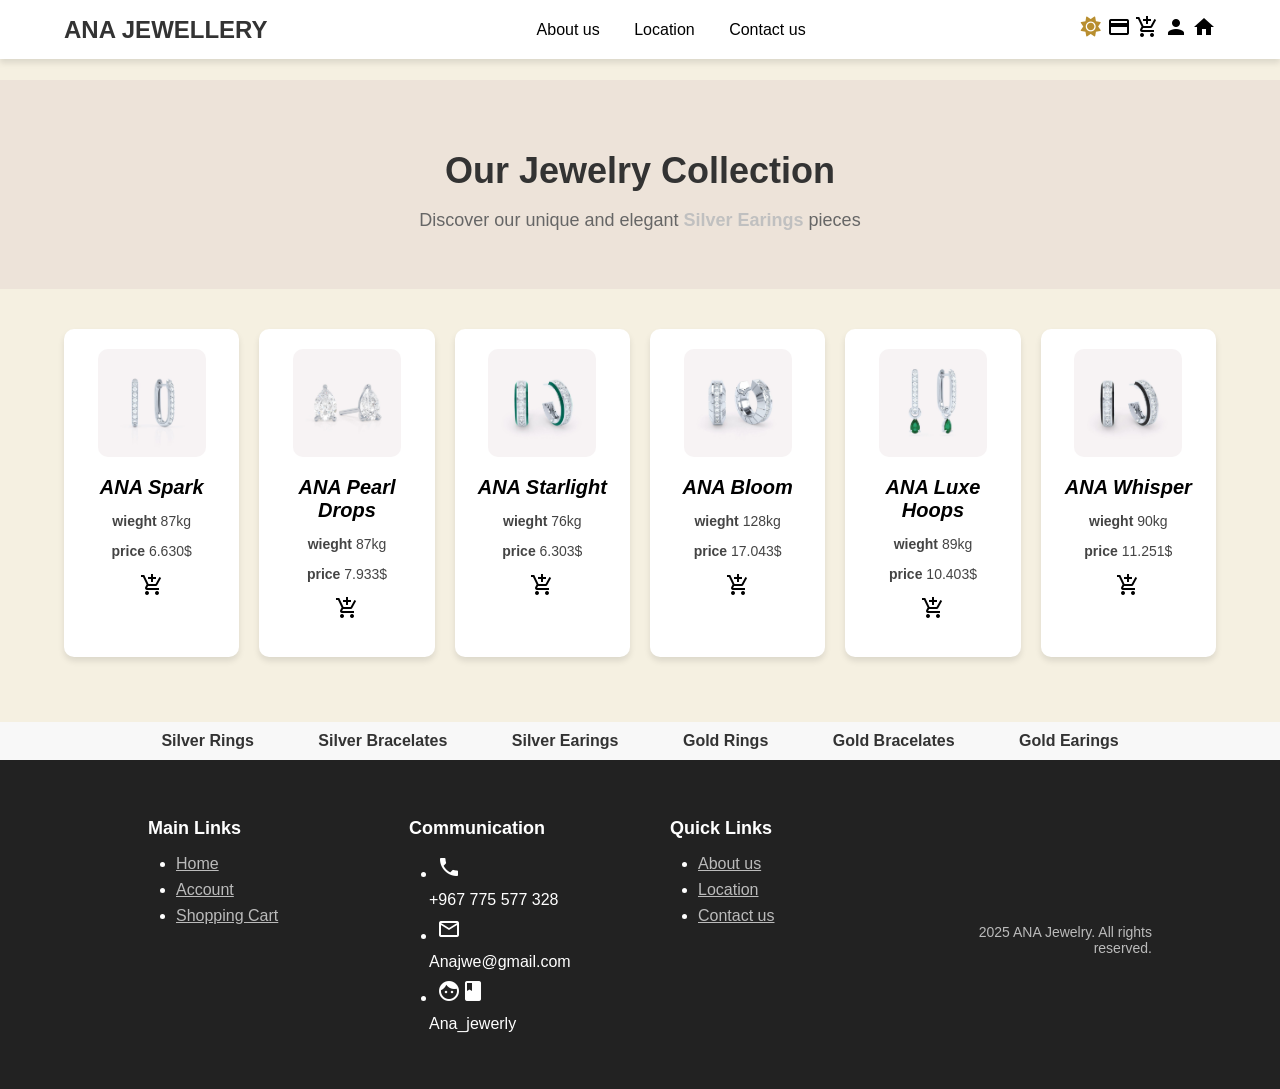
<file: html/silver-e.html>
<!DOCTYPE html>
<html lang="en">
<head>
    <meta charset="UTF-8">
    <meta name="viewport" content="width=device-width, initial-scale=1.0">
    <title>Silvr Earings</title>
    <link href="https://fonts.googleapis.com/icon?family=Material+Icons" rel="stylesheet">
    <link rel="stylesheet" href="https://cdnjs.cloudflare.com/ajax/libs/font-awesome/6.0.0/css/all.min.css">
    <link rel="stylesheet" href="../css/silver-e.css">
</head>
<body>
    <header>
        <div class="logo">ANA JEWELLERY</div>
        <nav>
            <a href="aboutus.html">About us</a>
            <a href="locationpage.html">Location</a>
            <a href="contactpage.html">Contact us</a>
        </nav>
        <div class="icon">
            <a href="payment.html" target="_blank"><i class="material-icons">payment</i></a>
            <a href="cart.html" target="_blank"><i class="material-icons">add_shopping_cart</i></a>
            <a href="loginpage.html"><i class="material-icons">person</i></a>
            <a href="mainpage.html" target="_blank"><i class="material-icons">home</i></a>
            <button id="dark-mode-toggle">
                <i class="fas fa-sun"></i>
            </button>
        </div>
    </header>


    <section class="catalog-header">
        <h1>Our Jewelry Collection</h1>
        <p>Discover our unique and elegant <strong style="color: #c0c0c0;">Silver Earings</strong> pieces</p>
    </section>


   <section class="catalog-section">
    <div class="pro">
        <img src="images/ear7.jpg" alt="">
        <h3>ANA Spark</h3>
        <pre>
            Glamorous earrings that add a 
            touch of sparkle to your look
        </pre>
        <p><b>wieght</b> 87kg</p>
        <p><b>price </b>6.630$</p>
        <p><a href="cart.html"><i class="material-icons">add_shopping_cart</i></a></p>
    </div>

    <div class="pro">
        <img src="images/ear8.jpg" alt="">
        <h3>ANA Pearl Drops</h3>
        <pre>
            Dangle earrings decorated with
            pearls that add a classic touch
        </pre>
        <p><b>wieght</b> 87kg</p>
        <p><b>price </b>7.933$</p>
        <p><a href="cart.html"><i class="material-icons">add_shopping_cart</i></a></p>
    </div>

    <div class="pro">
        <img src="images/ear9.jpg" alt="">
        <h3>ANA Starlight</h3>
        <pre>
            Earrings inspired by the glitter
              of the stars in the sky
        </pre>
        <p><b>wieght</b> 76kg</p>
        <p><b>price </b>6.303$</p>
        <p><a href="cart.html"><i class="material-icons">add_shopping_cart</i></a></p>
    </div>

    <div class="pro">
        <img src="images/ear10.jpg" alt="">
        <h3>ANA Bloom</h3>
        <pre>
               Floral earrings
            that reflect natural beauty
        </pre>
        <p><b>wieght</b> 128kg</p>
        <p><b>price </b>17.043$</p>
        <p><a href="cart.html"><i class="material-icons">add_shopping_cart</i></a></p>
    </div>

    <div class="pro">
        <img src="images/ear11.jpg" alt="">
        <h3>ANA Luxe Hoops</h3>
        <pre>
            Luxury round earings 
            for special occasions
        </pre>
        <p><b>wieght</b> 89kg</p>
        <p><b>price </b>10.403$</p>
        <p><a href="cart.html"><i class="material-icons">add_shopping_cart</i></a></p>
    </div>

    <div class="pro">
        <img src="images/ear12.jpg" alt="">
        <h3>ANA Whisper</h3>
        <pre>
              Soft earrings with an elegant
            design that suits everyday looks.
        </pre>
        <p><b>wieght</b> 90kg</p>
        <p><b>price </b>11.251$</p>
        <p><a href="cart.html"><i class="material-icons">add_shopping_cart</i></a></p>
    </div>
   </section>

   <div class="catalog-links">
    <a href="silver-r.html">Silver Rings</a>
    <a href="silver-b.html">Silver Bracelates</a>
    <a href="silver-e.html">Silver Earings</a>
    <a href="gold-r.html">Gold Rings</a>
    <a href="Gold-b.html">Gold Bracelates</a>
    <a href="Gold-e.html">Gold Earings</a>
   </div>

<footer>
    <div class="footer-container">
        <div class="footer-section">
            <h3>Main Links</h3>
            <ul>
                <li><a href="mainpage.html">Home</a></li>
                <li><a href="loginpage.html">Account</a></li>
                <li><a href="cart.html">Shopping Cart</a></li>
            </ul>
        </div>

        <div class="footer-section">
            <h3>Communication</h3>
            <ul>
                <li><i class="material-icons">call</i></li>
                <span>+967 775 577 328</span><br>
                <li><i class="material-icons">mail_outline</i></li>
                <span>Anajwe@gmail.com</span><br>
                <li><i class="material-icons">facebook</i></li>
                <span>Ana_jewerly</span><br>
            </ul>
        </div>

        <div class="footer-section">
            <h3>Quick Links</h3>
            <ul>
                <li><a href="aboutus.html">About us</a></li>
                <li><a href="locationpage.html">Location</a></li>
                <li><a href="contactpage.html">Contact us</a></li>
            </ul>
        </div>

        <div class="footer-bottom">
            <p>2025 ANA Jewelry. All rights reserved.</p>
        </div>
    </div>
</footer>
<script src="../js/style.js"></script>

</body>
</html>
</file>
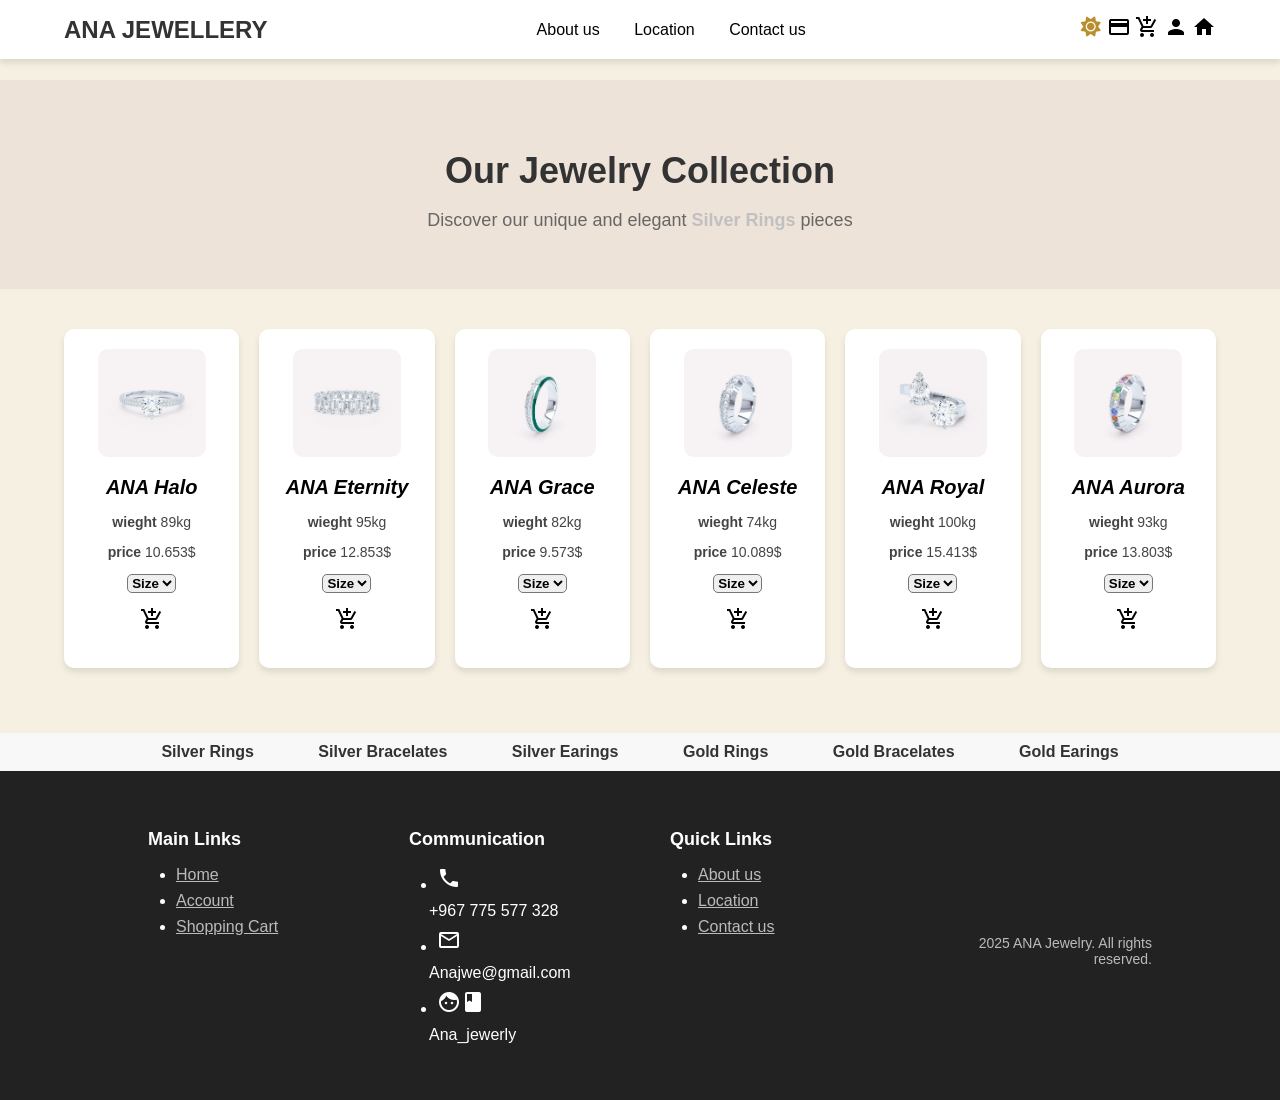
<file: html/silver-r.html>
<!DOCTYPE html>
<html lang="en">
<head>
    <meta charset="UTF-8">
    <meta name="viewport" content="width=device-width, initial-scale=1.0">
    <title>Silvr Rings</title>
    <link href="https://fonts.googleapis.com/icon?family=Material+Icons" rel="stylesheet">
    <link rel="stylesheet" href="https://cdnjs.cloudflare.com/ajax/libs/font-awesome/6.0.0/css/all.min.css">
    <link rel="stylesheet" href="../css/silver-r.css">
</head>
<body>
    <header>
        <div class="logo">ANA JEWELLERY</div>
        <nav>
            <a href="aboutus.html">About us</a>
            <a href="locationpage.html">Location</a>
            <a href="contactpage.html">Contact us</a>
        </nav>
        <div class="icon">
            <a href="payment.html" target="_blank"><i class="material-icons">payment</i></a>
            <a href="cart.html" target="_blank"><i class="material-icons">add_shopping_cart</i></a>
            <a href="loginpage.html" target="_blank"><i class="material-icons">person</i></a>
            <a href="mainpage.html"><i class="material-icons">home</i></a>
            <button id="dark-mode-toggle">
                <i class="fas fa-sun"></i>
            </button>
        </div>
    </header>


    <section class="catalog-header">
        <h1>Our Jewelry Collection</h1>
        <p>Discover our unique and elegant <strong style="color: #c0c0c0;">Silver Rings</strong> pieces</p>
    </section>


   <section class="catalog-section">
    <div class="pro">
        <img src="images/ring5.jpg" alt="">
        <h3>ANA Halo</h3>
        <pre>
            A round ring with a luxurious touch 
            that radiates like a limionous halo
        </pre>
        <p><b>wieght</b> 89kg</p>
        <p><b>price </b>10.653$</p>
        <select name="size" id="">
            <option value="" selected disabled><b>Size</b></option>
            <option value="4">4</option>
            <option value="5">5</option>
            <option value="6">6</option>
            <option value="7">7</option>
        </select>
        <p><a href="cart.html"><i class="material-icons">add_shopping_cart</i></a></p>
    </div>

    <div class="pro">
        <img src="images/ring1.jpg" alt="">
        <h3>ANA Eternity</h3>
        <pre>
            A ring with a timeless design 
            that symbolizes enteral love
        </pre>
        <p><b>wieght</b> 95kg</p>
        <p><b>price </b>12.853$</p>
        <select name="size" id="">
            <option value="" selected disabled><b>Size</b></option>
            <option value="4">4</option>
            <option value="5">5</option>
            <option value="6">6</option>
            <option value="7">7</option>
        </select>
        <p><a href="cart.html"><i class="material-icons">add_shopping_cart</i></a></p>
    </div>

    <div class="pro">
        <img src="images/ring3.jpg" alt="">
        <h3>ANA Grace</h3>
        <pre>
            Elegant ring with soft detalies 
            overflowing with sophistication
        </pre>
        <p><b>wieght</b> 82kg</p>
        <p><b>price </b>9.573$</p>
        <select name="size" id="">
            <option value="" selected disabled><b>Size</b></option>
            <option value="4">4</option>
            <option value="5">5</option>
            <option value="6">6</option>
            <option value="7">7</option>
        </select>
        <p><a href="cart.html"><i class="material-icons">add_shopping_cart</i></a></p>
    </div>

    <div class="pro">
        <img src="images/ring6.jpg" alt="">
        <h3>ANA Celeste</h3>
        <pre>
            A fine ring that reflects the beauty
            of the sky and its stars
        </pre>
        <p><b>wieght</b> 74kg</p>
        <p><b>price </b>10.089$</p>
        <select name="size" id="">
            <option value="" selected disabled><b>Size</b></option>
            <option value="4">4</option>
            <option value="5">5</option>
            <option value="6">6</option>
            <option value="7">7</option>
        </select>
        <p><a href="cart.html"><i class="material-icons">add_shopping_cart</i></a></p>
    </div>

    <div class="pro">
        <img src="images/ring2.jpg" alt="">
        <h3>ANA Royal</h3>
        <pre>
            Royal ring with a luxurious design that
            reflects luxury and attractiveness
        </pre>
        <p><b>wieght</b> 100kg</p>
        <p><b>price </b>15.413$</p>
        <select name="size" id="">
            <option value="" selected disabled><b>Size</b></option>
            <option value="4">4</option>
            <option value="5">5</option>
            <option value="6">6</option>
            <option value="7">7</option>
            </select>
            <p><a href="cart.html"><i class="material-icons">add_shopping_cart</i></a></p>
    </div>

    <div class="pro">
        <img src="images/ring4.jpg" alt="">
        <h3>ANA Aurora</h3>
        <pre>
            A ring inspired by the charming
                colors of the aurora
        </pre>
        <p><b>wieght</b> 93kg</p>
        <p><b>price </b>13.803$</p>
        <select name="size" id="">
            <option value="" selected disabled><b>Size</b></option>
            <option value="4">4</option>
            <option value="5">5</option>
            <option value="6">6</option>
            <option value="7">7</option>
        </select>
        <p><a href="cart.html"><i class="material-icons">add_shopping_cart</i></a></p>
    </div>
   </section>

   <div class="catalog-links">
    <a href="silver-r.html">Silver Rings</a>
    <a href="silver-b.html">Silver Bracelates</a>
    <a href="silver-e.html">Silver Earings</a>
    <a href="gold-r.html">Gold Rings</a>
    <a href="Gold-b.html">Gold Bracelates</a>
    <a href="Gold-e.html">Gold Earings</a>
   </div>

<footer>
    <div class="footer-container">
        <div class="footer-section">
            <h3>Main Links</h3>
            <ul>
                <li><a href="mainpage.html">Home</a></li>
                <li><a href="loginpage.html">Account</a></li>
                <li><a href="cart.html" target="_blank">Shopping Cart</a></li>
            </ul>
        </div>

        <div class="footer-section">
            <h3>Communication</h3>
            <ul>
                <li><i class="material-icons">call</i></li>
                <span>+967 775 577 328</span><br>
                <li><i class="material-icons">mail_outline</i></li>
                <span>Anajwe@gmail.com</span><br>
                <li><i class="material-icons">facebook</i></li>
                <span>Ana_jewerly</span><br>
            </ul>
        </div>

        <div class="footer-section">
            <h3>Quick Links</h3>
            <ul>
                <li><a href="aboutus.html">About us</a></li>
                <li><a href="locationpage.html">Location</a></li>
                <li><a href="contactpage.html">Contact us</a></li>
            </ul>
        </div>

        <div class="footer-bottom">
            <p>2025 ANA Jewelry. All rights reserved.</p>
        </div>
    </div>
</footer>
<script src="../js/style.js"></script>
</body>
</html>
</file>
<file: css/cart.css>
body{
    font-family: Arial, sans-serif;
    margin: 0;/* */
    background: #f5f0e1;
    color: #333;
    text-align: center;
}
body.dark-mode {
    background-color: #5d5c5c;;
    color: #b88e2f;
}
/*  هذه الخصائص لمكان الايقونة واعطائها حجم ولون لشمس */
#dark-mode-toggle {
    float: left;
    top: 35px;
    background: none;
    border: none;
    cursor: pointer;
    font-size: 20px;
    color: #b88e2f;
}
/* هذه الخاصية تطبيق عندما تكون الصفحة في الوضع الليلي يتم اعطاء القمر لون ابيض */
body.dark-mode #dark-mode-toggle {
    color: rgb(0, 0, 0);
}

header{
    display: flex; 
    justify-content: space-between; 
    align-items: center;
    padding: 15px  5% ;
    background: #fff;
    position: fixed;
    width: 90%;
    top: 0;
    box-shadow: 0 4px 6px rgba(0,0,0,0.1);
}
.logo{
font-size: 24px;
font-weight: bold;
}
nav a{
margin: 0 15px;
text-decoration: none; 
color: black;
font-size: 16px;
}
.icon a{ 
    font-size: 18px;
    cursor: pointer;
    color: black;
}
.icon a:active{
    color: rgb(184, 142, 47);
}
.icon a:hover{
    color: rgb(184, 142, 47);
}
.catalog-header{
    margin-top: 80px;
    padding: 40px 10%;
    background-color: rgb(237, 227, 217);
}
.catalog-header h1{
    font-size: 36px;
    margin-bottom: 10px;
}
.catalog-header p{
    font-size: 18px;
    color: rgb(102, 102, 102);
}
.cart-container{
display: flex;
max-width: 90%;
margin: 30px auto;
gap: 20px;
}
.cart-table{
width: 70%;
background-color: white;
border-collapse: collapse;
border-radius: 10px ;
}
.cart-table th {
background-color: #ffcc4d;
padding: 12px;
text-align: left;
}
.cart-table td{
font-weight: bold;
padding: 15px;
border-bottom: 1px solid #ddd;
}
td input{
    width: 20%;
    border-radius: 5px;
    text-align: center;
    margin-right: 80%;
}

.cart-table .product{
display: flex;
align-items: center;
gap: 15px;
}
.cart-table .product img{
width: 120px;
border-radius: 5px;
}
.order-summary{
width: 30%;
background-color: white;
padding: 20px;
border-radius: 10px;
}
.order-summary h2{
font-size: 22px;
}
.summary-item{
display: flex;
justify-content: space-between;
padding: 5px 0;
}
.discount{
    color: red;
}
.summary-total{
display: flex;
justify-content: space-between;
font-weight: bold;
font-size: 18px;
padding: 10px 0;
}
.summary-item-btn{
padding-top: 10px;
padding-bottom: 10px;
background-color: #2d582d;
color: white;
border-radius: 5px;
cursor: pointer;
}
a{
    text-decoration: none;
}
footer{
    
    background: #222;
    color: white;
    padding: 40px 10%;
    text-align: center;
}
.footer-container{
    display: grid;
    grid-template-columns: repeat(4,1fr);
    gap: 20px;
    text-align: left;
}
.footer-section h3{
    margin-left: 20px;
    font-size: 18px;
    margin-bottom: 15px;
}
.footer-section ul li{
    margin: 8px;
}
.footer-section ul li a{
    color:#bbb;
}
.footer-section ul li a:hover{
    color: white;
}
.footer-bottom{
    text-align: end;
    margin-top: 60px;
    padding-top: 50px;
    font-size: 14px;
    color: #bbb;
    margin-left: 10px;
}
@media screen and (max-width: 600px){ 
    body{
        overflow-x: hidden !important;
    }
    header{
     display: block;
    }
    .logo{
     font-size: 18px;
    }
    .cart-container {
        display: block;
        max-width: 90%;
        margin: 30px auto;
        gap: 20px;
    }
    .cart-container {
        
        overflow-x: scroll;
    }
    .order-summary {
        width: 85%;
        margin-top: 21px;
        background-color: white;
        padding: 20px;
        border-radius: 10px;
    }
   }
   @media screen and (max-width: 500px){
   .footer-container{
       display: grid;
       grid-template-columns: repeat(1,4fr);
       padding: 20px 20px;
       }
   }
   @media screen and (max-width: 700px){
       .footer-container{
   
      display: grid;
      grid-template-columns: repeat(1,4fr);
      padding: 20px 20px;
      }
      .footer-bottom{
       text-align: center;
       margin-right: 20px;
      }
      }
</file>
<file: css/contactpage.css>
body{
    font-family: Arial, sans-serif;
    margin: 0;/* */
    background: #f5f0e1;
    color: #333;
    text-align: center;
}
body.dark-mode {
    background-color:#5d5c5c;
    color: #b88e2f;
}
/*  هذه الخصائص لمكان الايقونة واعطائها حجم ولون لشمس */
#dark-mode-toggle {
    float: left;
    top: 35px;
    background: none;
    border: none;
    cursor: pointer;
    font-size: 20px;
    color: #b88e2f;
}
/* هذه الخاصية تطبيق عندما تكون الصفحة في الوضع الليلي يتم اعطاء القمر لون ابيض */
body.dark-mode #dark-mode-toggle {
    color: rgb(0, 0, 0);
}

header{
    display: flex;  
    justify-content: space-between; 
    padding: 15px  5% ;
    background: #fff;
    position: fixed; 
    width: 90%;
    top: 0;
    box-shadow: 0 4px 6px rgba(0,0,0,0.1);
}
.logo{
font-size: 24px;
font-weight: bold;
}
nav a {
margin: 0 15px;
text-decoration: none; 
color: black;
font-size: 16px;
}
.icon a{ 
    font-size: 18px;
    cursor: pointer;
    color: black;
}
.icon a:active{
    color: rgb(184, 142, 47);
}
.icon a:hover{
    color: rgb(184, 142, 47);
}
.catalog-header{
    margin-top: 80px;
    padding: 40px 10%;
    background-color: rgb(237, 227, 217);
}
.catalog-header h1{
    font-size: 36px;
    margin-bottom: 10px;
}
.catalog-header p{
    font-size: 18px;
    color: rgb(102, 102, 102);
}

.contact-section{
    margin-top: 5%;
    
    padding: 50px;
    padding-right: 5px;
}

.contact-container{
    width: 80%;
    margin: auto;/*وسطه*/
}
.contact-container h2{
    font-size: 28px;
    color:#444;
    margin-bottom: 10px;
}
.contact-container h2 span{
    color: rgb(184, 142, 47);
}
.contact-container p{
    font-weight: bold;
    font-size: 16px;
    color: #777;
    margin-bottom: 30px;
}
.contact-content{
    display: flex;
    gap: 30px;
}
.contact-info{
    width: 40%;
    background-color: #fff;
    padding-top: 10px;
    padding-left: 10px;
    padding-right: 10px;
    border-radius: 10px;
    box-shadow: 0 4px 10px rgba(0,0,0,0.1);
    
}
.info-box{

    margin-bottom: 20px;
    padding: 15px;
    background-color: rgb(249, 247, 246);
    border-radius: 5px;
    word-spacing: 5px;

}
.info-box p{
    font-family: Cambria, Cochin, Georgia, Times, 'Times New Roman', serif;
    font-size: 14px;
    color:rgb(70, 69, 69);
}
.contact-form{
    width: 55%;
    background: rgb(119, 119, 119);
    padding: 20px;
    border-radius: 10px;
    box-shadow: 0 4px 10px rgba(0,0,0,0.1);
}
.form-group{
    display: flex;
    gap: 10px;
}
input, textarea{
    font-family: Cambria, Cochin, Georgia, Times, 'Times New Roman', serif;
    width: 95%;
    padding: 10px;
    margin-top: 10px;
    border: 1px solid rgb(204, 204, 204);
    border-radius: 5px;
    font-size: 16px;
    
}

.btn{
    margin-bottom: 15px;
    background-color: #b88e2f;
    color: white;
    border: none;
    width: 95%;
    margin-top: 15px;
    padding: 10px;
    font-size: 16px;
    cursor: pointer;
    border-radius: 5px;
}
.btn:hover{
    background-color: #a07823;
}
footer{
    
    background: #222;
    color: white;
    padding: 40px 10%;
    text-align: center;
}
.footer-container{
    display: grid;
    grid-template-columns: repeat(4,1fr);
    gap: 20px;
    text-align: left;
}
.footer-section h3{
    margin-left: 20px;
    font-size: 18px;
    margin-bottom: 15px;
}
.footer-section ul li{
    margin: 8px;}
.footer-section ul li a{
    color:#bbb;
}
.footer-section ul li a:hover{
    color: white;
}
.footer-bottom{
    text-align: end;
    margin-top: 60px;
    padding-top: 50px;
    font-size: 14px;
    color: #bbb;
    margin-left: 10px;
}
@media screen and (max-width: 600px){ 
    header{
     display: block;
    }
    .logo{
     font-size: 18px;
    }
   }
   @media screen and (max-width: 700px){
    .contact-content{
        flex-direction: column;
        margin-right: 13%;
    }
    .contact-info{
       width: 85%;
      
    }
   .contact-form{
    width: 80%;
   }
   .contact-container{
    margin-top: 10%;
   }
   }
   @media screen and (max-width: 500px){
   .footer-container{
   
       display: grid;
       grid-template-columns: repeat(1,4fr);
       padding: 20px 20px;
       }
   }
   @media screen and (max-width: 700px){
       .footer-container{
   
      display: grid;
      grid-template-columns: repeat(1,4fr);
      padding: 20px 20px;
      }
      .footer-bottom{
       text-align: center;
       margin-right: 20px;
      }
      }
</file>
<file: css/gold-b.css>
body{
    font-family: Arial, sans-serif;
    margin: 0;/* */
    background: #f5f0e1;
    color: #333;
    text-align: center;
}
body.dark-mode {
    background-color: #5d5c5c;
    color: #b88e2f;
}
/*  هذه الخصائص لمكان الايقونة واعطائها حجم ولون لشمس */
#dark-mode-toggle {
    float: left;
    top: 35px;
    background: none;
    border: none;
    cursor: pointer;
    font-size: 20px;
    color: #b88e2f;
}
/* هذه الخاصية تطبيق عندما تكون الصفحة في الوضع الليلي يتم اعطاء القمر لون ابيض */
body.dark-mode #dark-mode-toggle {
    color: rgb(0, 0, 0);
}
header{
    display: flex;  
    justify-content: space-between; 
    align-items: center;
    padding: 15px 5%;
    background: #fff;
    position: fixed;
    width: 90%;
    top: 0;/* */
    box-shadow: 0 4px 6px rgba(0,0,0,0.1);
}
.logo{
font-size: 24px;
font-weight: bold;
}
nav a {
margin: 0 15px;
text-decoration: none; 
color: black;
font-size: 16px;
}
.icon a{ 
    font-size: 18px;
    cursor: pointer;
    color: black;
}
.icon a:active{
    color: rgb(184, 142, 47);
}
.icon a:hover{
    color: rgb(184, 142, 47);
}
.catalog-header{
    margin-top: 80px;
    padding: 40px 10%;
    background-color: rgb(237, 227, 217);
}
.catalog-header h1{
    font-size: 36px;
    margin-bottom: 10px;
}
.catalog-header p{
    font-size: 18px;
    color: rgb(102, 102, 102);
}
.catalog-section{
    display: flex;
    gap: 20px;
    padding: 40px 5%;
}
.pro{
    background-color: white;
    padding: 20px;
    border-radius: 10px;
    text-align: center;
    box-shadow: 0 4px 6px rgba(0,0,0,0.1);
  
}
.pro img{
    width: 80%;
    border-radius: 10px;
}
.pro h3{
    margin-left: 10%;
    color: black;
    margin: 15px 0 10px;
    font-size: 20px;
    font-style:oblique ;
}
.pro p{
    font-size: 14px;
    color: rgb(68, 68, 68);
}
.pro pre{
    font-family: 'Lucida Sans', 'Lucida Sans Regular', 'Lucida Grande', 'Lucida Sans Unicode', Geneva, Verdana, sans-serif;
    margin-right: 9%;
    font-size: 16px;
    
}
.pro:hover pre{
    display: block;
}
.pro pre{
    display: none;

}
.pro .material-icons{
    color: black;
    cursor: pointer;
}
.pro select{
    border-radius: 5px;
    border-width: 0.5px;
    font-weight: bold;
    cursor: pointer;
}
.catalog-links{
    margin-top: 25px;
    background-color: #f8f8f8;
}
.catalog-links a{
    display: inline-block;
    margin: 0 15px;
    padding: 10px 15px;
    color: #333;
    text-decoration: none;
    font-weight: bold;
}
.catalog-links a:hover{
    color: #b88e2f;
}
footer{
    
    background: #222;
    color: white;
    padding: 40px 10%;
    
}
.footer-container{
    display: grid;
    grid-template-columns: repeat(4,1fr);
    gap: 20px;
    text-align: left;
}
.footer-section h3{
    margin-left: 20px;
    font-size: 18px;
    margin-bottom: 15px;
}

.footer-section ul li{
    margin: 8px;/* افقيه بين كل نقطة*/
}
.footer-section ul li a{
    color:#bbb;
}
.footer-section ul li a:hover{
    color: white;
}
.footer-bottom{
    text-align: end;
    margin-top: 60px;
    padding-top: 50px;
    font-size: 14px;
    color: #bbb;
    margin-left: 10px;
}
@media screen and (max-width: 600px){ 
    header{
     display: block;
    }
    .logo{
     font-size: 18px;
    }
   }
   @media screen and (max-width: 800px){ 
    
   .catalog-section{
        display: block;
    }
    .pro{
        margin-top: 10%;
    }
    .catalog-header h1{
        font-size: 28px;
    }
    .catalog-header p{
        font-size: 18px;
    }
   }
   @media screen and (max-width: 500px){
   .footer-container{
   
       display: grid;
       grid-template-columns: repeat(1,4fr);
       padding: 20px 20px;
       }
   }
   @media screen and (max-width: 700px){
       .footer-container{
   
      display: grid;
      grid-template-columns: repeat(1,4fr);
      padding: 20px 20px;
      }
      .footer-bottom{
       text-align: center;
       margin-right: 20px;
      }
      }
</file>
<file: css/gold-e.css>
body{
    font-family: Arial, sans-serif;
    margin: 0;/* */
    background: #f5f0e1;
    color: #333;
    text-align: center;
}
body.dark-mode {
    background-color:#5d5c5c;
    color: #b88e2f;
}
/*  هذه الخصائص لمكان الايقونة واعطائها حجم ولون لشمس */
#dark-mode-toggle {
    float: left;
    top: 35px;
    background: none;
    border: none;
    cursor: pointer;
    font-size: 20px;
    color: #b88e2f;
}
/* هذه الخاصية تطبيق عندما تكون الصفحة في الوضع الليلي يتم اعطاء القمر لون ابيض */
body.dark-mode #dark-mode-toggle {
    color: rgb(0, 0, 0);
}
header{
    display: flex; 
    justify-content: space-between;
    align-items: center;
    padding: 15px  5%;
    background: #fff;
    position: fixed; 
    width: 90%;
    top: 0;/* */
    box-shadow: 0 4px 6px rgba(0,0,0,0.1);
}
.logo{
font-size: 24px;
font-weight: bold;
}
nav a{
margin: 0 15px;
text-decoration: none;
color: black;
font-size: 16px;
}
.icon a{ 
    font-size: 18px;
    cursor: pointer;
    color: black;
}
.icon a:active{
    color: rgb(184, 142, 47);
}
.icon a:hover{
    color: rgb(184, 142, 47);
}
.catalog-header{
    margin-top: 80px;
    padding: 40px 10%;
    background-color: rgb(237, 227, 217);
}
.catalog-header h1{
    font-size: 36px;
    margin-bottom: 10px;
}
.catalog-header p{
    font-size: 18px;
    color: rgb(102, 102, 102);
}
.catalog-section{
    display: flex;
    gap: 20px;
    padding: 40px 5%;
}
.pro{
    background-color: white;
    padding: 20px;
    border-radius: 10px;
    text-align: center;
    box-shadow: 0 4px 6px rgba(0,0,0,0.1);
  
}
.pro img{
    width: 80%;
    border-radius: 10px;
}
.pro h3{
    margin-left: 10%;
    color: black;
    margin: 15px 0 10px;
    font-size: 20px;
    font-style:oblique ;
}
.pro p{
    font-size: 14px;
    color: rgb(68, 68, 68);
}
.pro pre{
    font-family: 'Lucida Sans', 'Lucida Sans Regular', 'Lucida Grande', 'Lucida Sans Unicode', Geneva, Verdana, sans-serif;
    margin-right: 9%;
    font-size: 16px;
    
}
.pro:hover pre{
    display: block;
}
.pro pre{
    display: none;

}
.pro .material-icons{
    color: black;
    cursor: pointer;
}
.pro select{
    border-radius: 5px;
    border-width: 0.5px;
    font-weight: bold;
    cursor: pointer;
}
.catalog-links{
    margin-top: 25px;
    background-color: #f8f8f8;
}
.catalog-links a{
    display: inline-block;
    margin: 0 15px;
    padding: 10px 15px;
    color: #333;
    text-decoration: none;
    font-weight: bold;
}
.catalog-links a:hover{
    color: #b88e2f;
}
footer{
    
    background: #222;
    color: white;
    padding: 40px 10%;
    text-align: center;
}
.footer-container{
    display: grid;
    grid-template-columns: repeat(4,1fr);
    gap: 20px;
    text-align: left;
}
.footer-section h3{
    margin-left: 20px;
    font-size: 18px;
    margin-bottom: 15px;
}

.footer-section ul li{
    margin: 8px;/* افقيه بين كل نقطة*/
}
.footer-section ul li a{
    color:#bbb;
}
.footer-section ul li a:hover{
    color: white;
}
.footer-bottom{
    text-align: end;
    margin-top: 60px;
    padding-top: 50px;
    font-size: 14px;
    color: #bbb;
    margin-left: 10px;
}
@media screen and (max-width: 600px){ 
    header{
     display: block;
    }
    .logo{
     font-size: 18px;
    }
   }
   @media screen and (max-width: 800px){ 
    
   .catalog-section{
        display: block;
    }
    .pro{
        margin-top: 10%;
    }
    .catalog-header h1{
        font-size: 28px;
    }
    .catalog-header p{
        font-size: 18px;
    }
   }
   @media screen and (max-width: 500px){
    .footer-container{
    
        display: grid;
        grid-template-columns: repeat(1,4fr);
        padding: 20px 20px;
        }
    }
    @media screen and (max-width: 700px){
        .footer-container{
    
       display: grid;
       grid-template-columns: repeat(1,4fr);
       padding: 20px 20px;
       }
       .footer-bottom{
        text-align: center;
        margin-right: 20px;
       }
       }
</file>
<file: css/gold-r.css>
body{
    font-family: Arial, sans-serif;
    margin: 0;/* */
    background: #f5f0e1;
    color: #333;
    text-align: center;
}
body.dark-mode {
    background-color:#5d5c5c;
    color: #b88e2f;
}
/*  هذه الخصائص لمكان الايقونة واعطائها حجم ولون لشمس */
#dark-mode-toggle {
    float: left;
    top: 35px;
    background: none;
    border: none;
    cursor: pointer;
    font-size: 20px;
    color: #b88e2f;
}
/* هذه الخاصية تطبيق عندما تكون الصفحة في الوضع الليلي يتم اعطاء القمر لون ابيض */
body.dark-mode #dark-mode-toggle {
    color: rgb(0, 0, 0);
}
header{
    display: flex; 
    justify-content: space-between; 
    align-items: center;
    padding: 15px  5% ;
    background: #fff;
    position: fixed; 
    width: 90%;
    top: 0;/* */
    box-shadow: 0 4px 6px rgba(0,0,0,0.1);
}
.logo{
font-size: 24px;
font-weight: bold;
}
nav a {
margin: 0 15px;
text-decoration: none; 
color: black;
font-size: 16px;
}
.icon a{ 
    font-size: 18px;
    cursor: pointer;
    color: black;
}
.icon a:active{
    color: rgb(184, 142, 47);
}
.icon a:hover{
    color: rgb(184, 142, 47);
}
.catalog-header{
    margin-top: 80px;
    padding: 40px 10%;
    background-color: rgb(237, 227, 217);
}
.catalog-header h1{
    font-size: 36px;
    margin-bottom: 10px;
}
.catalog-header p{
    font-size: 18px;
    color: rgb(102, 102, 102);
}
.catalog-section{
    display: flex;
    gap: 20px;
    padding: 40px 5%;
}
.pro{
    background-color: white;
    padding: 20px;
    border-radius: 10px;
    text-align: center;
    box-shadow: 0 4px 6px rgba(0,0,0,0.1);
  
}
.pro img{
    width: 80%;
    border-radius: 10px;
}
.pro h3{
    margin-left: 10%;
    color: black;
    margin: 15px 0 10px;
    font-size: 20px;
    font-style:oblique ;
}
.pro p{
    font-size: 14px;
    color: rgb(68, 68, 68);
}
.pro pre{
    font-family: 'Lucida Sans', 'Lucida Sans Regular', 'Lucida Grande', 'Lucida Sans Unicode', Geneva, Verdana, sans-serif;
    margin-right: 9%;
    font-size: 16px;
    
}
.pro:hover pre{
    display: block;
}
.pro pre{
    display: none;

}
.pro .material-icons{
    color: black;
    cursor: pointer;
}
.pro select{
    border-radius: 5px;
    border-width: 0.5px;
    font-weight: bold;
    cursor: pointer;
}
.catalog-links{
    margin-top: 25px;
    background-color: #f8f8f8;
}
.catalog-links a{
    display: inline-block;
    margin: 0 15px;
    padding: 10px 15px;
    color: #333;
    text-decoration: none;
    font-weight: bold;
}
.catalog-links a:hover{
    color: #b88e2f;
}
footer{
    
    background: #222;
    color: white;
    padding: 40px 10%;
    text-align: center;
}
.footer-container{
    display: grid;
    grid-template-columns: repeat(4,1fr);
    gap: 20px;
    text-align: left;
}
.footer-section h3{
    margin-left: 20px;
    font-size: 18px;
    margin-bottom: 15px;
}
.footer-section ul li{
    margin: 8px;
}
.footer-section ul li a{
    color:#bbb;
}
.footer-section ul li a:hover{
    color: white;
}
.footer-bottom{
    text-align: end;
    margin-top: 60px;
    padding-top: 50px;
    font-size: 14px;
    color: #bbb;
    margin-left: 10px;
}
@media screen and (max-width: 600px){ 
    header{
     display: block;
    }
    .logo{
     font-size: 18px;
    }
   }
   @media screen and (max-width: 800px){ 
    
   .catalog-section{
        display: block;
    }
    .pro{
        margin-top: 10%;
    }
    .catalog-header h1{
        font-size: 28px;
    }
    .catalog-header p{
        font-size: 18px;
    }
   }
   @media screen and (max-width: 500px){
    .footer-container{
    
        display: grid;
        grid-template-columns: repeat(1,4fr);
        padding: 20px 20px;
        }
    }
    @media screen and (max-width: 700px){
        .footer-container{
    
       display: grid;
       grid-template-columns: repeat(1,4fr);
       padding: 20px 20px;
       }
       .footer-bottom{
        text-align: center;
        margin-right: 20px;
       }
       }
</file>
<file: css/locationpage.css>
body{
    font-family: Arial, sans-serif;
    margin: 0;/* */
    background: #f5f0e1;
    color: #333;
    text-align: center;
}
body.dark-mode {
    background-color:#5d5c5c;
    color: #b88e2f;
}
/*  هذه الخصائص لمكان الايقونة واعطائها حجم ولون لشمس */
#dark-mode-toggle {
    float: left;
    top: 35px;
    background: none;
    border: none;
    cursor: pointer;
    font-size: 20px;
    color: #b88e2f;
}
/* هذه الخاصية تطبيق عندما تكون الصفحة في الوضع الليلي يتم اعطاء القمر لون ابيض */
body.dark-mode #dark-mode-toggle {
    color: rgb(0, 0, 0);
}

header{
    display: flex; 
    justify-content: space-between; 
    align-items: center;
    padding: 15px  5% ;
    background: #fff;
    position: fixed; 
    width: 90%;
    top: 0;/* */
    box-shadow: 0 4px 6px rgba(0,0,0,0.1);
}
.logo{
font-size: 24px;
font-weight: bold;
}
nav a {
margin: 0 15px;
text-decoration: none;
color: black;
font-size: 16px;
}
.icon a{ 
    font-size: 18px;
    cursor: pointer;
    color: black;
}
.icon a:active{
    color: rgb(184, 142, 47);
}
.icon a:hover{
    color: rgb(184, 142, 47);
}
.catalog-header{
    margin-top: 80px;
    padding: 40px 10%;
    background-color :rgb(218, 198, 179);
}
.catalog-header h1{
    font-size: 36px;
    margin-bottom: 10px;
}
.catalog-header p{
    font-size: 18px;
    color: rgb(102, 102, 102);
}
.location-section{
    
    padding: 50px ;
}
.store-info p{
    font-size: 14px;
}
footer{
    
    background: #222;
    color: white;
    padding: 40px 10%;
    text-align: center;
}
.footer-container{
    display: grid;
    grid-template-columns: repeat(4,1fr);
    gap: 20px;
    text-align: left;
}
.footer-section h3{
    margin-left: 20px;
    font-size: 18px;
    margin-bottom: 15px;
}
.footer-section ul li{
    margin: 8px;
}
.footer-section ul li a{
    color:#bbb;
}
.footer-section ul li a:hover{
    color: white;
}
.footer-bottom{
    text-align: end;
    margin-top: 60px;
    padding-top: 50px;
    font-size: 14px;
    color: #bbb;
    margin-left: 10px;
}/**/
@media screen and (max-width: 600px){ 
    header{
     display: block;
    }
    .logo{
     font-size: 18px;
    }
   }
   @media screen and (max-width: 500px){
     iframe{
        width: 250px !important;
    }
    .footer-container{
    
        display: grid;
        grid-template-columns: repeat(1,4fr);
        padding: 20px 20px;
        }
    }
    @media screen and (max-width: 700px){
        iframe{
            width: 150px !important;
        }
        .footer-container{
    
       display: grid;
       grid-template-columns: repeat(1,4fr);
       padding: 20px 20px;
       }
       .footer-bottom{
        text-align: center;
        margin-right: 20px;
       }
       }
</file>
<file: css/loginpage.css>
body{
    font-family: Arial, sans-serif;
    margin: 0;/* */
    background: #f5f0e1;
    color: #333;
    text-align: center;
}
body.dark-mode {
    background-color: #5d5c5c;
    color: #b88e2f;
}
/*  هذه الخصائص لمكان الايقونة واعطائها حجم ولون لشمس */
#dark-mode-toggle {
    float: left;
    top: 35px;
    background: none;
    border: none;
    cursor: pointer;
    font-size: 20px;
    color: #b88e2f;
}
/* هذه الخاصية تطبيق عندما تكون الصفحة في الوضع الليلي يتم اعطاء القمر لون ابيض */
body.dark-mode #dark-mode-toggle {
    color: rgb(0, 0, 0);
}
header{
    display: flex;  
    justify-content: space-between; 
    align-items: center;
    padding: 15px  5%;
    background: #fff;
    position: fixed; 
    width: 90%;
    top: 0;/* */
    box-shadow: 0 4px 6px rgba(0,0,0,0.1);
}
.logo{
font-size: 24px;
font-weight: bold;
}
nav a {
margin: 0 15px;
text-decoration: none; 
color: black;
font-size: 16px;
}
.icon a{ 
    font-size: 18px;
    cursor: pointer;
    color: black;
}
.icon a:active{
    color: rgb(184, 142, 47);
}
.icon a:hover{
    color: rgb(184, 142, 47);
}
.container{
    background-color: #fff;
    padding: 80px;
    margin-top: 2%;
    margin-bottom: 7%;
    width: 70%;
    box-shadow: 0 4px 10px rgba(0,0,0,0.1);
    border-radius: 10px;
    
    
}
h2{
    color: rgb(34, 34, 34);
    margin-bottom: 10px;
}
h2 span{
    color: rgb(184, 142, 47);
}
p{
    font-size: 14px;
    color: rgb(85, 85, 85);
}
.btn-box{
    margin-bottom: 20px;
}
.btn{
    background-color: rgb(184, 142, 47);
    color: white;
    border: none;
    padding: 10px;
    width: 100%;
    margin-top: 15px;
    font-size: 16px;
    cursor: pointer;
    border-radius: 5px;
}
.login-btn{
    background: none;
    border: none;
    padding: 10px 20px;
    font-size: 16px;
    cursor: pointer;
    color: rgb(184, 142, 47);
    font-weight: bold;
    text-decoration: underline;
}
.register-btn{
    background: none;
    border: none;
    padding: 10px 20px;
    font-size: 16px;
    cursor: pointer;
    color: rgb(184, 142, 47);
    font-weight: bold;
    text-decoration: underline;
}
label{
    display: block;
    text-align: left;
    margin-top: 10px;
    font-weight: bold;
    color: rgb(51, 51, 51);
}
input{
    width: 100%;
    padding: 6px;
    margin-top: 5px;
    border-radius: 5px;}
.btn:hover{
    background-color: rgb(160, 120, 35);
}
a{
    
    font-size: 14px;
   color: rgb(85, 85, 85);
}
footer{
    
    background: #222;
    color: white;
    padding: 40px 10%;
    text-align: center;
}
.footer-container{
    display: grid;
    grid-template-columns: repeat(4,1fr);
    gap: 20px;
    text-align: left;}
.footer-section h3{
    margin-left: 20px;
    font-size: 18px;
    margin-bottom: 15px;
}
.footer-section ul li{
    margin: 8px;
}
.footer-section ul li a{
    color:#bbb;
}
.footer-section ul li a:hover{
    color: white;
}
.footer-bottom{
    text-align: end;
    margin-top: 60px;
    padding-top: 50px;
    font-size: 14px;
    color: #bbb;
    margin-left: 10px;
}
@media screen and (max-width: 600px){ 
    header{
     display: block;
    }
    .logo{
     font-size: 18px;
    }
   }
   @media screen and (max-width: 800px){ 
    .container{
        margin-top: 15%;
        width: 55%;}
   }
   @media screen and (min-width: 800px){ 
    .container{
        margin-left:4%;
        margin-top: 15%;
        width: 55%;}
   }
   @media screen and (max-width: 700px){
    .container{
        width: 20% ;
        margin-top: 50%;
    }
    .footer-container{
   display: grid;
   grid-template-columns: repeat(1,4fr);
   padding: 20px 20px;
   }
   .footer-bottom{
    text-align: center;
    margin-right: 20px;
   }
   }

   @media screen and (max-width: 600px){ 
    .container{
        margin-left: 10%;
        margin-top: 25%;
        width: 40%;}
}
</file>
<file: css/mainpage.css>
body{
    font-family: Arial, sans-serif;
    margin: 0;/* */
    background: #f5f0e1;
    color: #333;
    text-align: center;
}
body.dark-mode {
    background-color: #5d5c5c;
    color: rgb(184, 142, 47);
}
/*  هذه الخصائص لمكان الايقونة واعطائها حجم ولون لشمس */
#dark-mode-toggle {
    float: left;
    top: 35px;
    background: none;
    border: none;
    cursor: pointer;
    font-size: 20px;
    color: #b88e2f;
}
/* هذه الخاصية تطبيق عندما تكون الصفحة في الوضع الليلي يتم اعطاء القمر لون ابيض */
body.dark-mode #dark-mode-toggle {
    color: rgb(0, 0, 0);
}
header{
    display: flex;  
    justify-content: space-between; 
    padding: 15px  5% ;
    align-items: center;
    background: rgb(255, 255, 255);
    position: fixed;
    width: 90%;
    box-shadow: 0 4px 6px rgba(0,0,0,0.1);
    top: 0;
}
.logo{
font-size: 24px;
font-weight: bold;
}
nav a {
margin-right: 15px;
text-decoration: none; 
color: black;

}
.icon a{ 
    cursor: pointer;
    color: black;
}
.icon a:hover{
    color: rgb(184, 142, 47);
}

.main{
    background-image: url('../images/6.jpg');
    color: rgb(0, 0, 0);
    padding: 70px 20px;
    
}
.main-text h1{
    font-size: 48px;
    margin-bottom: 20px;
    
}
.main-text p{

    font-size: 18px;
}
.login{
   background-color: black; 
   color: white;
   padding: 10px  20px;
}
.collection{
    padding: 50px 5%;
}
.collection h2{
    font-size: 28px;
}
.collection-container{
    display: flex;
    gap: 20px ;
    cursor: pointer;
    
}
.collection-item{
    background:  rgb(231, 205, 144);
    padding: 20px;
    border-radius: 15px;
    cursor: pointer;
}
.collection-item img{
border-radius: 5px;
cursor: pointer;
}
.collection-item a{
    color: black;
    text-decoration: none;
    cursor: pointer;
}
.about{
    
    background: #333;
    color: white;
    padding: 40px 5%;
    display: flex;
    align-items: center;
    text-align: left;
}
.about-text{
    width: 50%;
    margin-left: 8%;
}
.about-text a{

    background-color:white; 
    color: rgb(0, 0, 0);
    padding: 10px  15px;
    text-decoration: none;
    border-radius: 5px;
}
.about-text a:hover{
    opacity: 0.6;
}
.about-img img{
    margin-left: 20%;
    border-radius: 20px;
    
}
.p-about{
    margin-bottom: 5%;
    opacity: 0.6;
}
footer{
    
    background: #222;
    color: white;
    padding: 40px 10%;
   
}
.footer-container{
    display: grid;
    grid-template-columns: repeat(4,1fr);
    gap: 20px;
    text-align: left;
}
.footer-section h3{
    margin-left: 20px;
    font-size: 18px;
    margin-bottom: 15px;
}
.footer-section ul li{
    margin: 8px;
}
.footer-section ul li a{
    color:#bbb;
}
.footer-section ul li a:hover{
    color: white;
}
.footer-bottom{
    text-align: end;
    margin-top: 60px;
    padding-top: 50px;
    font-size: 14px;
    color: #bbb;
}
@media screen and (max-width: 650px){ 

   header{
    display: block;
   }
   .logo{
    font-size: 18px;
   }
  }
  @media screen and (max-width: 700px){ 
   .main{
    padding: 40px 10px;
    background-size:cover ;
    text-align: center;
   }
    .main-text h1{
        margin-top: 50px;
        font-size: 30px;
    }
    .main-text p{
        font-size: 12px;
    }
    .login{
        padding: 5px 1px;
    }
    .collection-container{
        display: block;
       
    }
    .collection-item{
        width: 90%;
        margin-top: 10%;
    }
    .about-text a{
        font-size: 14px;
    }
    .about-img img{
        width: 80%;
    }
   
   }
    @media screen and (max-width: 500px) {
    .about-text a{
   background-color:  rgb(231, 205, 144); 
padding: 5px 5px;
}}
@media screen and (max-width: 500px){
    .footer-container{
    
        display: grid;
        grid-template-columns: repeat(1,4fr);
        padding: 20px 20px;
        }
    }
    @media screen and (max-width: 700px){
        .footer-container{
    
       display: grid;
       grid-template-columns: repeat(1,4fr);
       padding: 20px 20px;
       }
       .footer-bottom{
        text-align: center;
        margin-right: 20px;
       }
       }
</file>
<file: css/payment.css>
body{
    font-family: Arial, sans-serif;
    margin: 0;/* */
    background: #f5f0e1;
    color: #333;
    text-align: center;
}
body.dark-mode {
    background-color:#5d5c5c;
    color: #b88e2f;
}
/*  هذه الخصائص لمكان الايقونة واعطائها حجم ولون لشمس */
#dark-mode-toggle {
    float: left;
    top: 35px;
    background: none;
    border: none;
    cursor: pointer;
    font-size: 20px;
    color: #b88e2f;
}
/* هذه الخاصية تطبيق عندما تكون الصفحة في الوضع الليلي يتم اعطاء القمر لون ابيض */
body.dark-mode #dark-mode-toggle {
    color: rgb(0, 0, 0);
}

header{
    display: flex;  
    justify-content: space-between;
    align-items: center;
    padding: 15px 5% ;
    background: #fff;
    position: fixed; 
    width: 90%;
    top: 0;/* */
    box-shadow: 0 4px 6px rgba(0,0,0,0.1);
}
.logo{
font-size: 24px;
font-weight: bold;
}
nav a{
margin: 0 15px;
text-decoration: none; 
color: black;
font-size: 16px;
}
.icon a{ 
    font-size: 18px;
    cursor: pointer;
    color: black;
}
.icon a:active{
    color: rgb(184, 142, 47);
}
.icon a:hover{
    color: rgb(184, 142, 47);
}
.catalog-header{
    margin-top: 80px;
    padding: 40px 10%;
    background-color :rgb(218, 198, 179);
}
.catalog-header h1{
    font-size: 36px;
}
.catalog-header p{
    font-size: 18px;
    color: rgb(102, 102, 102);
}

.checkout-form{
    margin-left: 10%;
    margin-top: 2%;
    margin-bottom: 2%;
    width: 80%;
    background: white;
    padding: 20px;
    border-radius: 10px;
}


h2{
    font-size: 28px;
    background-color: #b88e2f;
    color: #333;
   
}
.h3delivery{
  margin-bottom: 10px;
  color: #333;
}

.input-group {
  display: flex;
  gap: 10px;
  margin-bottom: 10px;
}

.input-group input {
   flex:1;
  padding: 10px;
  border: 3px solid ;
  border-radius: 5px;
}

label {

  display: block;
  margin-bottom: 5px;
}

.payment {
  width: 100%;
  padding: 12px;
  background-color: #2d582d;
  color: white;
  border: none;
  border-radius: 5px;
  font-size: 16px;
  cursor: pointer;

}

a{
    font-size: 14px;
   color: rgb(85, 85, 85);
}
footer{
    
    background: #222;
    color: white;
    padding: 40px 10%;
   
}
.footer-container{
    display: grid;
    grid-template-columns: repeat(4,1fr);
    gap: 20px;
    text-align: left;
}
.footer-section h3{
    margin-left: 20px;
    font-size: 18px;
    margin-bottom: 15px;
}
.footer-section ul li{
    margin: 8px;
}
.footer-section ul li a{
    color:#bbb;
}
.footer-section ul li a:hover{
    color: white;
}
.footer-bottom{
    text-align: end;
    margin-top: 60px;
    padding-top: 50px;
    font-size: 14px;
    color: #bbb;
}
        @media screen and (max-width: 700px){
            .footer-container{
        
           display: grid;
           grid-template-columns: repeat(1,4fr);
           padding: 20px 20px;
           }
           .footer-bottom{
            text-align: center;
            margin-right: 20px;
           }
           }
           @media screen and (max-width: 600px){ 
            header{
             display: block;
            }
            .logo{
             font-size: 18px;
            }
            
           }
           @media screen and (max-width: 500px){
            .chechout-form{
                margin-right:1%;
                width: 4%;
            }
            .input-group{
                display: block;
                margin-bottom: 8%;
            }
            input{
                margin-bottom: 5%;
            }
            .footer-container{
                
                display: grid;
                grid-template-columns: repeat(1,4fr);
                padding: 20px 20px;
                }
            }
            @media screen and (max-width: 300px){
                .chechout-form{
                    margin-right:10px;
                    width: 4%;
                }}
</file>
<file: css/silver-b.css>
body{
    font-family: Arial, sans-serif;
    margin: 0;/* */
    background: #f5f0e1;
    color: #333;
    text-align: center;
}
body.dark-mode {
    background-color:#5d5c5c;
    color: #b88e2f;
}
/*  هذه الخصائص لمكان الايقونة واعطائها حجم ولون لشمس */
#dark-mode-toggle {
    float: left;
    top: 35px;
    background: none;
    border: none;
    cursor: pointer;
    font-size: 20px;
    color: #b88e2f;
}
/* هذه الخاصية تطبيق عندما تكون الصفحة في الوضع الليلي يتم اعطاء القمر لون ابيض */
body.dark-mode #dark-mode-toggle {
    color: rgb(0, 0, 0);
}
header{
    display: flex;  
    justify-content: space-between; 
    align-items: center;
    padding: 15px  5% ;
    background: #fff;
    position: fixed; 
    width: 90%;
    top: 0;/* */
    box-shadow: 0 4px 6px rgba(0,0,0,0.1);
}
.logo{
font-size: 24px;
font-weight: bold;
}
nav a /*الروابط اللي داخل ال nav*/{
margin: 0 15px;
text-decoration: none; /*حذف الخط اللي تحت الروابط*/
color: black;
font-size: 16px;
}
.icon a{ 
    font-size: 18px;
    cursor: pointer;
    color: black;
}
.icon a:active{
    color: rgb(184, 142, 47);
}
.icon a:hover{
    color: rgb(184, 142, 47);
}
.catalog-header{
    margin-top: 80px;
    padding: 40px 10%;
    background-color: rgb(237, 227, 217);
}
.catalog-header h1{
    font-size: 36px;
    margin-bottom: 10px;
}
.catalog-header p{
    font-size: 18px;
    color: rgb(102, 102, 102);
}
.catalog-section{
    display: flex;
    gap: 20px;
    padding: 40px 5%;
}
.pro{
    background-color: white;
    padding: 20px;
    border-radius: 10px;
    text-align: center;
    box-shadow: 0 4px 6px rgba(0,0,0,0.1);
  
}
.pro img{
    width: 80%;
    border-radius: 10px;
}
.pro h3{
    margin-left: 10%;
    color: black;
    margin: 15px 0 10px;
    font-size: 20px;
    font-style:oblique ;
}
.pro p{
    font-size: 14px;
    color: rgb(68, 68, 68);
}
.pro pre{
    font-family: 'Lucida Sans', 'Lucida Sans Regular', 'Lucida Grande', 'Lucida Sans Unicode', Geneva, Verdana, sans-serif;
    margin-right: 9%;
    font-size: 16px;
    
}
.pro:hover pre{
    display: block;
}
.pro pre{
    display: none;

}
.pro .material-icons{
    color: black;
    cursor: pointer;
}
.pro select{
    border-radius: 5px;
    border-width: 0.5px;
    font-weight: bold;
    cursor: pointer;
}
.catalog-links{
    margin-top: 25px;
    background-color: #f8f8f8;
}
.catalog-links a{
    display: inline-block;
    margin: 0 15px;
    padding: 10px 15px;
    color: #333;
    text-decoration: none;
    font-weight: bold;
}
.catalog-links a:hover{
    color: #b88e2f;
}
footer{
    
    background: #222;
    color: white;
    padding: 40px 10%;
    text-align: center;
}
.footer-container{
    display: grid;
    grid-template-columns: repeat(4,1fr);
    gap: 20px;
    text-align: left;
}
.footer-section h3{
    margin-left: 20px;
    font-size: 18px;
    margin-bottom: 15px;
}
.footer-section ul li{
    margin: 8px;
}
.footer-section ul li a{
    color:#bbb;
}
.footer-section ul li a:hover{
    color: white;
}
.footer-bottom{
    text-align: end;
    margin-top: 60px;
    padding-top: 50px;
    font-size: 14px;
    color: #bbb;
    margin-left: 10px;
}
@media screen and (max-width: 600px){ 
    header{
     display: block;
    }
    .logo{
     font-size: 18px;
    }
   }
   @media screen and (max-width: 800px){ 
    
   .catalog-section{
        display: block;
    }
    .pro{
        margin-top: 10%;
    }
    .catalog-header h1{
        font-size: 28px;
    }
    .catalog-header p{
        font-size: 18px;
    }
   }
   @media screen and (max-width: 500px){
    .footer-container{
    
        display: grid;
        grid-template-columns: repeat(1,4fr);
        padding: 20px 20px;
        }
    }
    @media screen and (max-width: 700px){
        .footer-container{
    
       display: grid;
       grid-template-columns: repeat(1,4fr);
       padding: 20px 20px;
       }
       .footer-bottom{
        text-align: center;
        margin-right: 20px;
       }
       }
</file>
<file: css/silver-e.css>
body{
    font-family: Arial, sans-serif;
    margin: 0;/* */
    background: #f5f0e1;
    color: #333;
    text-align: center;
}
body.dark-mode {
    background-color:#5d5c5c;
    color: #b88e2f;
}
/*  هذه الخصائص لمكان الايقونة واعطائها حجم ولون لشمس */
#dark-mode-toggle {
    float: left;
    top: 35px;
    background: none;
    border: none;
    cursor: pointer;
    font-size: 20px;
    color: #b88e2f;
}
/* هذه الخاصية تطبيق عندما تكون الصفحة في الوضع الليلي يتم اعطاء القمر لون ابيض */
body.dark-mode #dark-mode-toggle {
    color: rgb(0, 0, 0);
}
header{
    display: flex;  /*تخليهم متجاورات*/
    justify-content: space-between; /*مسافات بينهم*/
    align-items: center;
    padding: 15px /*top تنزلهم من فوق*/ 5% /*right تقربهم من اليمين*/;
    background: #fff;
    position: fixed; /*يتحدد بالنسبه للمتصفح ززيعني نثتبه بالصفحة*/
    width: 90%;
    top: 0;/* */
    box-shadow: 0 4px 6px rgba(0,0,0,0.1);
}
.logo{
font-size: 24px;
font-weight: bold;
}
nav a /*الروابط اللي داخل ال nav*/{
margin: 0 15px;
text-decoration: none; /*حذف الخط اللي تحت الروابط*/
color: black;
font-size: 16px;
}
.icon a{ 
    font-size: 18px;
    cursor: pointer;
    color: black;
}
.icon a:active{
    color: rgb(184, 142, 47);
}
.icon a:hover{
    color: rgb(184, 142, 47);
}
.catalog-header{
    margin-top: 80px;
    padding: 40px 10%;
    background-color: rgb(237, 227, 217);
}
.catalog-header h1{
    font-size: 36px;
    margin-bottom: 10px;
}
.catalog-header p{
    font-size: 18px;
    color: rgb(102, 102, 102);
}
.catalog-section{
    display: flex;
    gap: 20px;
    padding: 40px 5%;
}
.pro{
    background-color: white;
    padding: 20px;
    border-radius: 10px;
    text-align: center;
    box-shadow: 0 4px 6px rgba(0,0,0,0.1);
  
}
.pro img{
    width: 80%;
    border-radius: 10px;
}
.pro h3{
    margin-left: 10%;
    color: black;
    margin: 15px 0 10px;
    font-size: 20px;
    font-style:oblique ;
}
.pro p{
    font-size: 14px;
    color: rgb(68, 68, 68);
}
.pro pre{
    font-family: 'Lucida Sans', 'Lucida Sans Regular', 'Lucida Grande', 'Lucida Sans Unicode', Geneva, Verdana, sans-serif;
    margin-right: 9%;
    font-size: 16px;
    
}
.pro:hover pre{
    display: block;
}
.pro pre{
    display: none;

}
.pro .material-icons{
    color: black;
    cursor: pointer;
}
.pro select{
    border-radius: 5px;
    border-width: 0.5px;
    font-weight: bold;
    cursor: pointer;
}
.catalog-links{
    margin-top: 25px;
    background-color: #f8f8f8;
}
.catalog-links a{
    display: inline-block;/*اذا حذفناه بيصغر البوكس لفوق اكثر*/
    margin: 0 15px;
    padding: 10px 15px;
    color: #333;
    text-decoration: none;
    font-weight: bold;
}
.catalog-links a:hover{
    color: #b88e2f;
}
footer{
    
    background: #222;
    color: white;
    padding: 40px 10%;
    text-align: center;
}
.footer-container{
    display: grid;/*سوي مسافات بينهم*/
    grid-template-columns: repeat(4,1fr);
    /* الخاصيتين مكملات لبعض*/
    gap: 20px;/* قرب بينهم شي خفيييييف يمكن الاستغناء عنه*/
    text-align: left;/*خليهم لليسار شويه*/
}
.footer-section h3{
    margin-left: 20px;
    font-size: 18px;
    margin-bottom: 15px;
}

.footer-section ul li{
    margin: 8px;/* افقيه بين كل نقطة*/
}
.footer-section ul li a{
    color:#bbb;
}
.footer-section ul li a:hover{
    color: white;
}
.footer-bottom{
    text-align: end;
    margin-top: 60px;
    padding-top: 50px;
    font-size: 14px;
    color: #bbb;
    margin-left: 10px;
}
@media screen and (max-width: 600px){ 
    header{
     display: block;
    }
    .logo{
     font-size: 18px;
    }
   }
   @media screen and (max-width: 800px){ 
    
   .catalog-section{
        display: block;
    }
    .pro{
        margin-top: 10%;
    }
    .catalog-header h1{
        font-size: 28px;
    }
    .catalog-header p{
        font-size: 18px;
    }
   }
   @media screen and (max-width: 500px){
    .footer-container{
    
        display: grid;
        grid-template-columns: repeat(1,4fr);
        padding: 20px 20px;
        }
    }
    @media screen and (max-width: 700px){
        .footer-container{
    
       display: grid;
       grid-template-columns: repeat(1,4fr);
       padding: 20px 20px;
       }
       .footer-bottom{
        text-align: center;
        margin-right: 20px;
       }
       }
</file>
<file: css/silver-r.css>
body{
    font-family: Arial, sans-serif;
    margin: 0;/* */
    background: #f5f0e1;
    color: #333;
    text-align: center;
}
body.dark-mode {
    background-color:#5d5c5c;
    color: #b88e2f;
}
/*  هذه الخصائص لمكان الايقونة واعطائها حجم ولون لشمس */
#dark-mode-toggle {
    float: left;
    top: 35px;
    background: none;
    border: none;
    cursor: pointer;
    font-size: 20px;
    color: #b88e2f;
}
/* هذه الخاصية تطبيق عندما تكون الصفحة في الوضع الليلي يتم اعطاء القمر لون ابيض */
body.dark-mode #dark-mode-toggle {
    color: rgb(0, 0, 0);
}
header{
    display: flex;  
    justify-content: space-between; 
    align-items: center;
    padding: 15px 5%;
    background: #fff;
    position: fixed; 
    width: 90%;
    top: 0;/* */
    box-shadow: 0 4px 6px rgba(0,0,0,0.1);
}
.logo{
font-size: 24px;
font-weight: bold;
}
nav a /*الروابط اللي داخل ال nav*/{
margin: 0 15px;
text-decoration: none; /*حذف الخط اللي تحت الروابط*/
color: black;
font-size: 16px;
}
.icon a{ 
    font-size: 18px;
    cursor: pointer;
    color: black;
}
.icon a:active{
    color: rgb(184, 142, 47);
}
.icon a:hover{
    color: rgb(184, 142, 47);
}
.catalog-header{
    margin-top: 80px;
    padding: 40px 10%;
    background-color: rgb(237, 227, 217);
}
.catalog-header h1{
    font-size: 36px;
    margin-bottom: 10px;
}
.catalog-header p{
    font-size: 18px;
    color: rgb(102, 102, 102);
}
.catalog-section{
    display: flex;
    gap: 20px;
    padding: 40px 5%;
}
.pro{
    
    background-color: white;
    padding: 20px;
    border-radius: 10px;
    box-shadow: 0 4px 6px rgba(0,0,0,0.1);
  
}
.pro img{
   
    width: 80%;
    border-radius: 10px;
}
.pro h3{
    margin-left: 10%;
    color: black;
    margin: 15px/*اذا حذفناه يصير تحت بعض*/ 0;
    font-size: 20px;
    font-style:oblique ;
}
.pro p{
    font-size: 14px;
    color: rgb(68, 68, 68);
}
.pro pre{
   
    font-family: 'Lucida Sans', 'Lucida Sans Regular', 'Lucida Grande', 'Lucida Sans Unicode', Geneva, Verdana, sans-serif;
    margin-right: 9%;
    font-size: 16px;
    
}
.pro:hover pre{
    display: block;
}
.pro pre{
    display: none;

}
.pro .material-icons{
    color: black;
    cursor: pointer;
}
.pro select{
    border-radius: 5px;
    border-width: 0.5px;
    font-weight: bold;
    cursor: pointer;
}
.catalog-links{
    margin-top: 25px;
    background-color: #f8f8f8;
}
.catalog-links a{
    display: inline-block;/*اذا حذفناه بيصغر البوكس لفوق اكثر*//**/
    margin: 0 15px;
    padding: 10px 15px;
    color: #333;
    text-decoration: none;
    font-weight: bold;
}
.catalog-links a:hover{
    color: #b88e2f;
}
footer{
    
    background: #222;
    color: white;
    padding: 40px 10%;
    text-align: center;
}
.footer-container{
    display: grid;/*سوي مسافات بينهم*/
    grid-template-columns: repeat(4,1fr);
    /* الخاصيتين مكملات لبعض*/
    gap: 20px;/* قرب بينهم شي خفيييييف يمكن الاستغناء عنه*/
    text-align: left;/*خليهم لليسار شويه*/
}
.footer-section h3{
    margin-left: 20px;
    font-size: 18px;
    margin-bottom: 15px;
}
.footer-section ul li{
    margin: 8px;/* افقيه بين كل نقطة*/
}
.footer-section ul li a{
    color:#bbb;
}
.footer-section ul li a:hover{
    color: white;
}
.footer-bottom{
    text-align: end;
    margin-top: 60px;
    padding-top: 50px;
    font-size: 14px;
    color: #bbb;
    margin-left: 10px;
}
@media screen and (max-width: 600px){ 
    header{
     display: block;
    }
    .logo{
     font-size: 18px;
    }
   }
   @media screen and (max-width: 800px){ 
    
   .catalog-section{
        display: block;
    }
    .pro{
        margin-top: 10%;
    }
    .catalog-header h1{
        font-size: 28px;
    }
    .catalog-header p{
        font-size: 18px;
    }
   }
   @media screen and (max-width: 500px){
    .footer-container{
    
        display: grid;
        grid-template-columns: repeat(1,4fr);
        padding: 20px 20px;
        }
    }
    @media screen and (max-width: 700px){
        .footer-container{
    
       display: grid;
       grid-template-columns: repeat(1,4fr);
       padding: 20px 20px;
       }
       .footer-bottom{
        text-align: center;
        margin-right: 20px;
       }
       }
</file>
